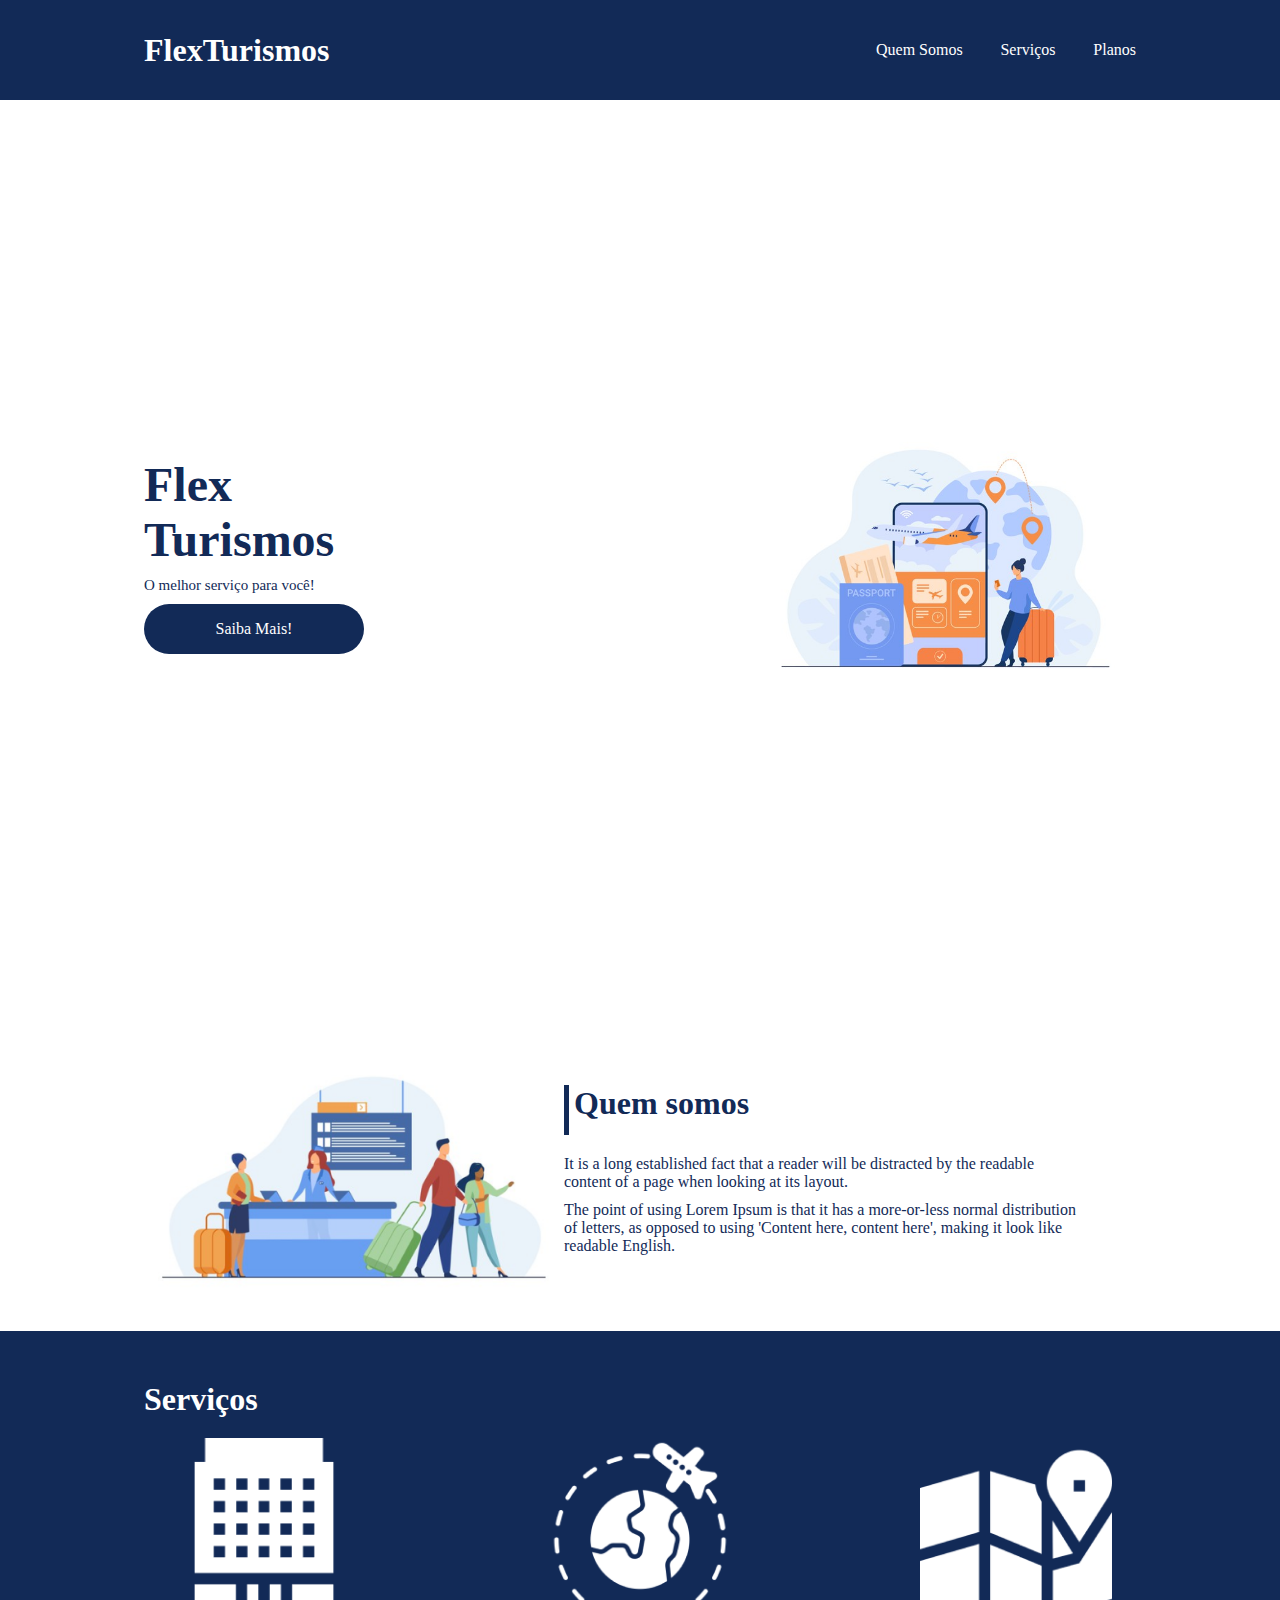
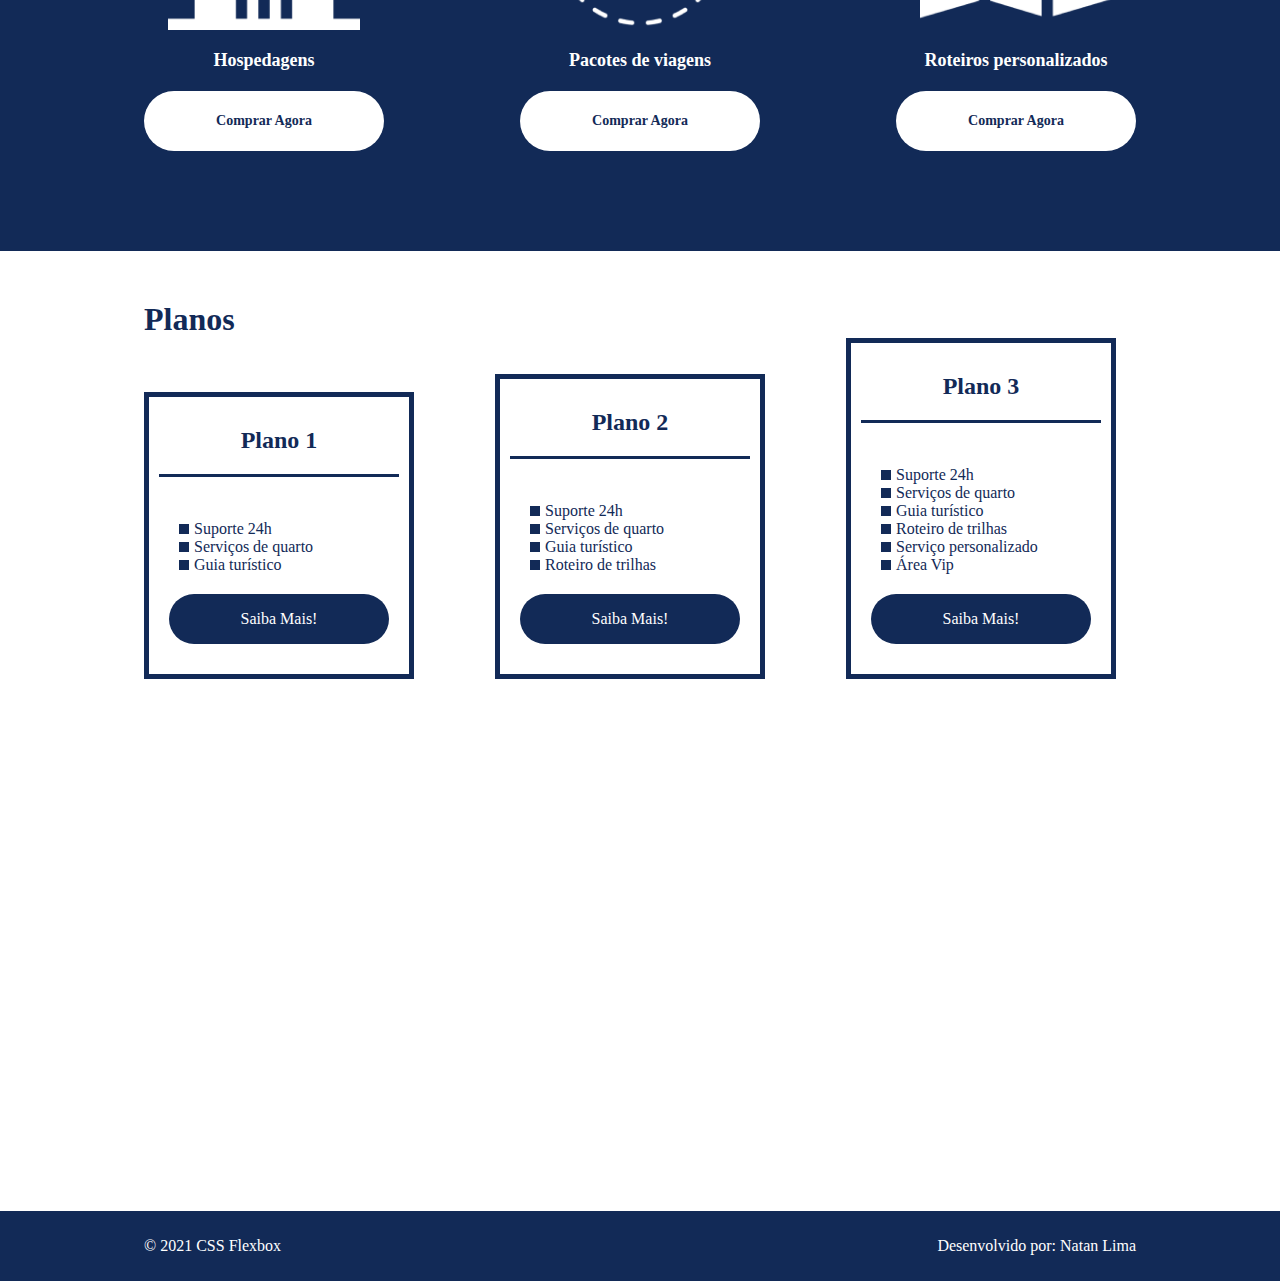
<file: flex-projeto/index.html>
<!DOCTYPE html>
<html lang="pt-br">
<head>
    <meta charset="UTF-8">
    <meta name="viewport" content="width=device-width, initial-scale=1.0">
    <title>Flex Turismos</title>
    <link rel="stylesheet" href="./style.css">
</head>
<body>
    <header>
        <div class="flex-container menu">
        <Div><h1>FlexTurismos</h1></Div>
        <ul class="list-items">
            <li><a href="#quem-somos">Quem Somos</a></li>
            <li><a href="#servicos">Serviços</a></li>
            <li><a href="#planos">Planos</a></li>
        </ul>
        </div>
    </header>

    <div class="flex-container presentation">
        <div class="text-presentation">
            <h1>Flex <br>Turismos</h1>
            <p>O melhor serviço para você!</p>
            <a href="">Saiba Mais!</a>
        </div>

        <div>
            <div><img src="./images/0-main.png" alt="banner de apresentação"></div>
        </div>
    </div>

    <div class="flex-container" id="quem-somos">
        <div>
            <h2>Quem somos</h2>
            <p>It is a long established fact that a reader will be distracted by the readable content of a page when looking at its layout. </p>
            <p>The point of using Lorem Ipsum is that it has a more-or-less normal distribution of letters, as opposed to using 'Content here, content here', making it look like readable English.</p>
        </div>

        <div>
            <img src="./images/1-quem-somos.png" alt="balcão de atendimento">
        </div>
    </div>

    <div class="container-externo">
    <div class="flex-container" id="servicos">
        <div>
            <h2>Serviços</h2>
        </div>

        <div class="list-servicos">
            <div class="item-servicos">
                <div><img src="./images/icon-2.png" alt="hospedagens"></div>
                <p>Hospedagens</p>
                <a href="#">Comprar Agora</a>
            </div>

            <div class="item-servicos">
               <div><img src="./images/icon-1.png" alt="pacote de viagens"></div>
               <p>Pacotes de viagens</p>
               <a href="#">Comprar Agora</a>
            </div>

            <div class="item-servicos">
                <div><img src="./images/icon-3.png" alt="roteiros personalizados"></div>
                <p>Roteiros personalizados</p>
                <a href="#">Comprar Agora</a>
            </div>

        </div>
    </div>
    </div>

    <div class="flex-container" id="planos">
        <div><h2>Planos</h2></div>

        <div class="list-planos">
        <div class="item-planos">
            <h3>Plano 1</h3>
            <br>
            <ul>
                <li>Suporte 24h</li>
                <li>Serviços de quarto</li>
                <li>Guia turístico</li>
            </ul>
            <a href="#" class="btn">Saiba Mais!</a>
        </div>

        <div class="item-planos">
            <h3>Plano 2</h3>
            <br>
            <ul>
                <li>Suporte 24h</li>
                <li>Serviços de quarto</li>
                <li>Guia turístico</li>
                <li>Roteiro de trilhas</li>
            
            </ul>
            <a href="#" class="btn">Saiba Mais!</a>
        </div>

        <div class="item-planos">
            <h3>Plano 3</h3>
            <br>
            <ul>
                <li>Suporte 24h</li>
                <li>Serviços de quarto</li>
                <li>Guia turístico</li>
                <li>Roteiro de trilhas</li>
                <li>Serviço personalizado</li>
                <li>Área Vip</li>
            </ul>
            <a href="#" class="btn">Saiba Mais!</a>
        </div>
        </div>
    </div>

    <footer>
        <div class="flex-container footer">
            <p>&copy; 2021 CSS Flexbox</p>
            <p>Desenvolvido por: Natan Lima</p>

        </div>
        
    </footer>
</body>
</html>
</file>
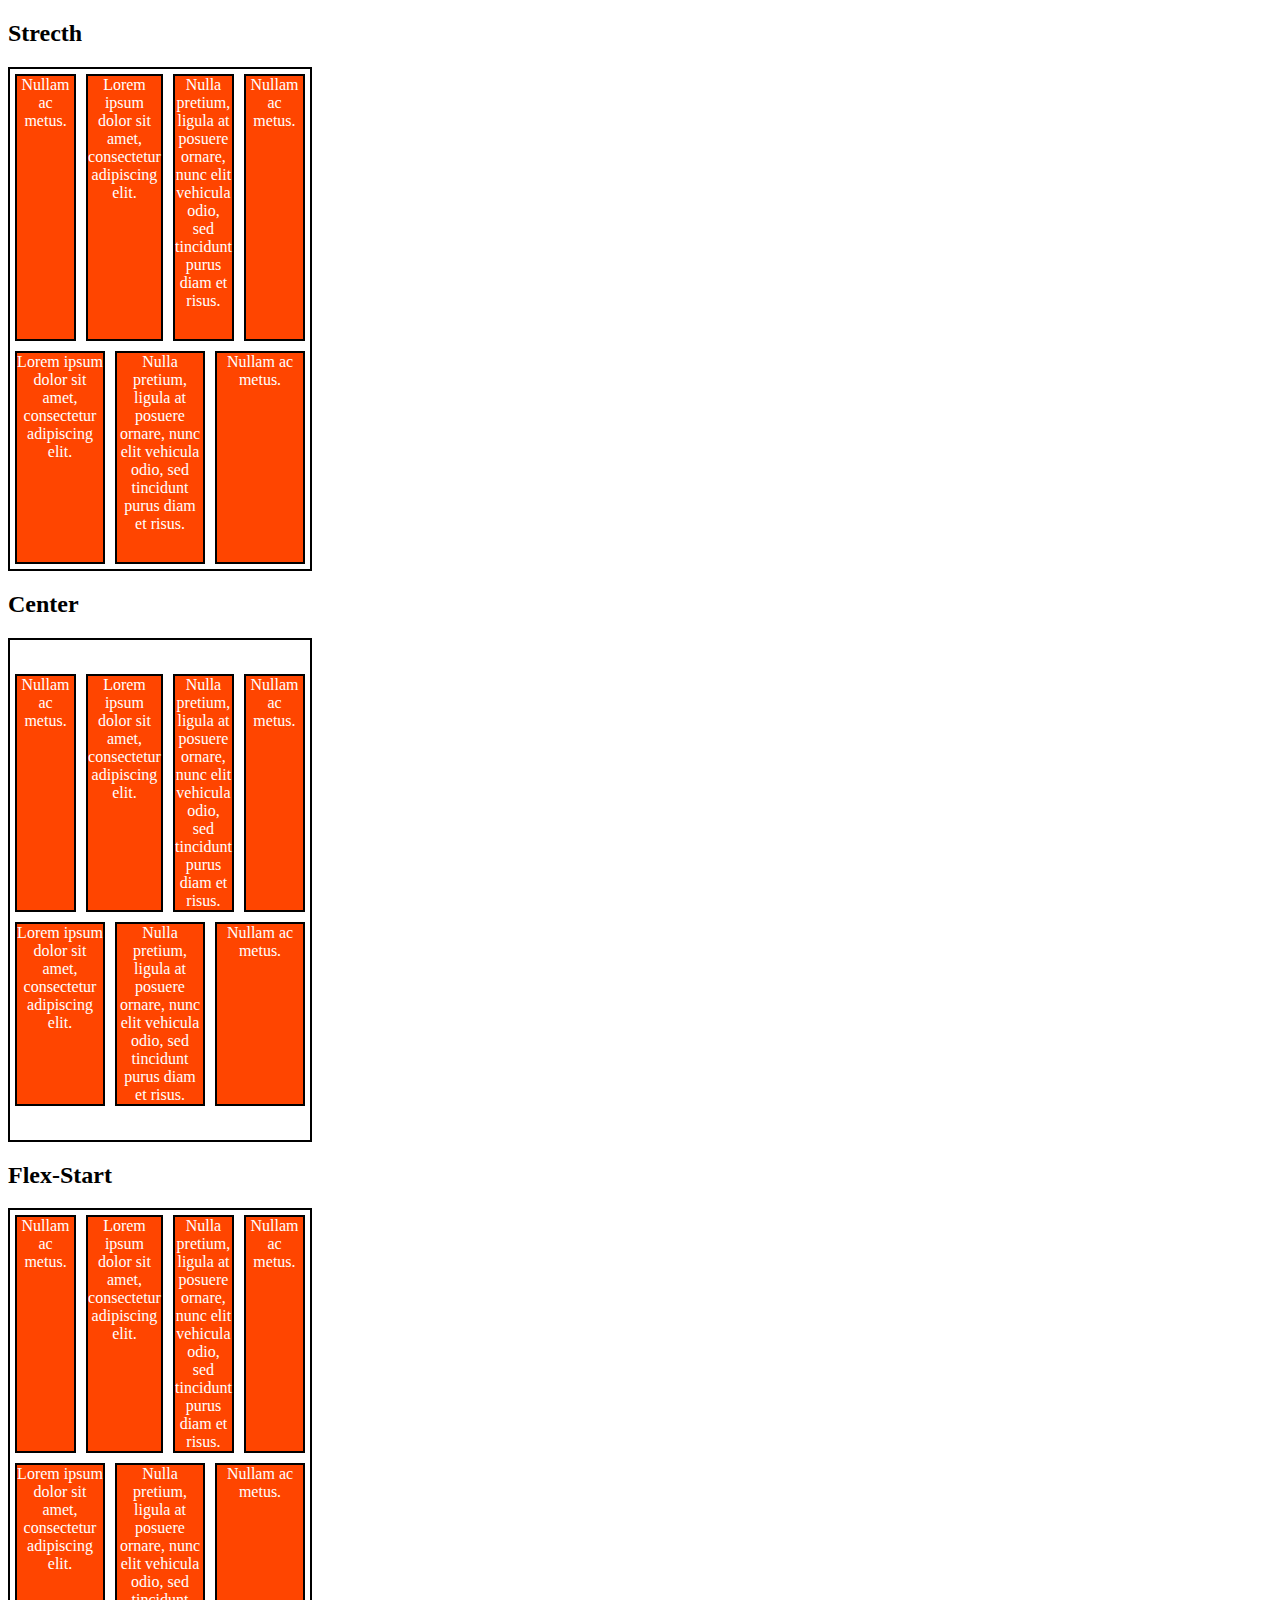
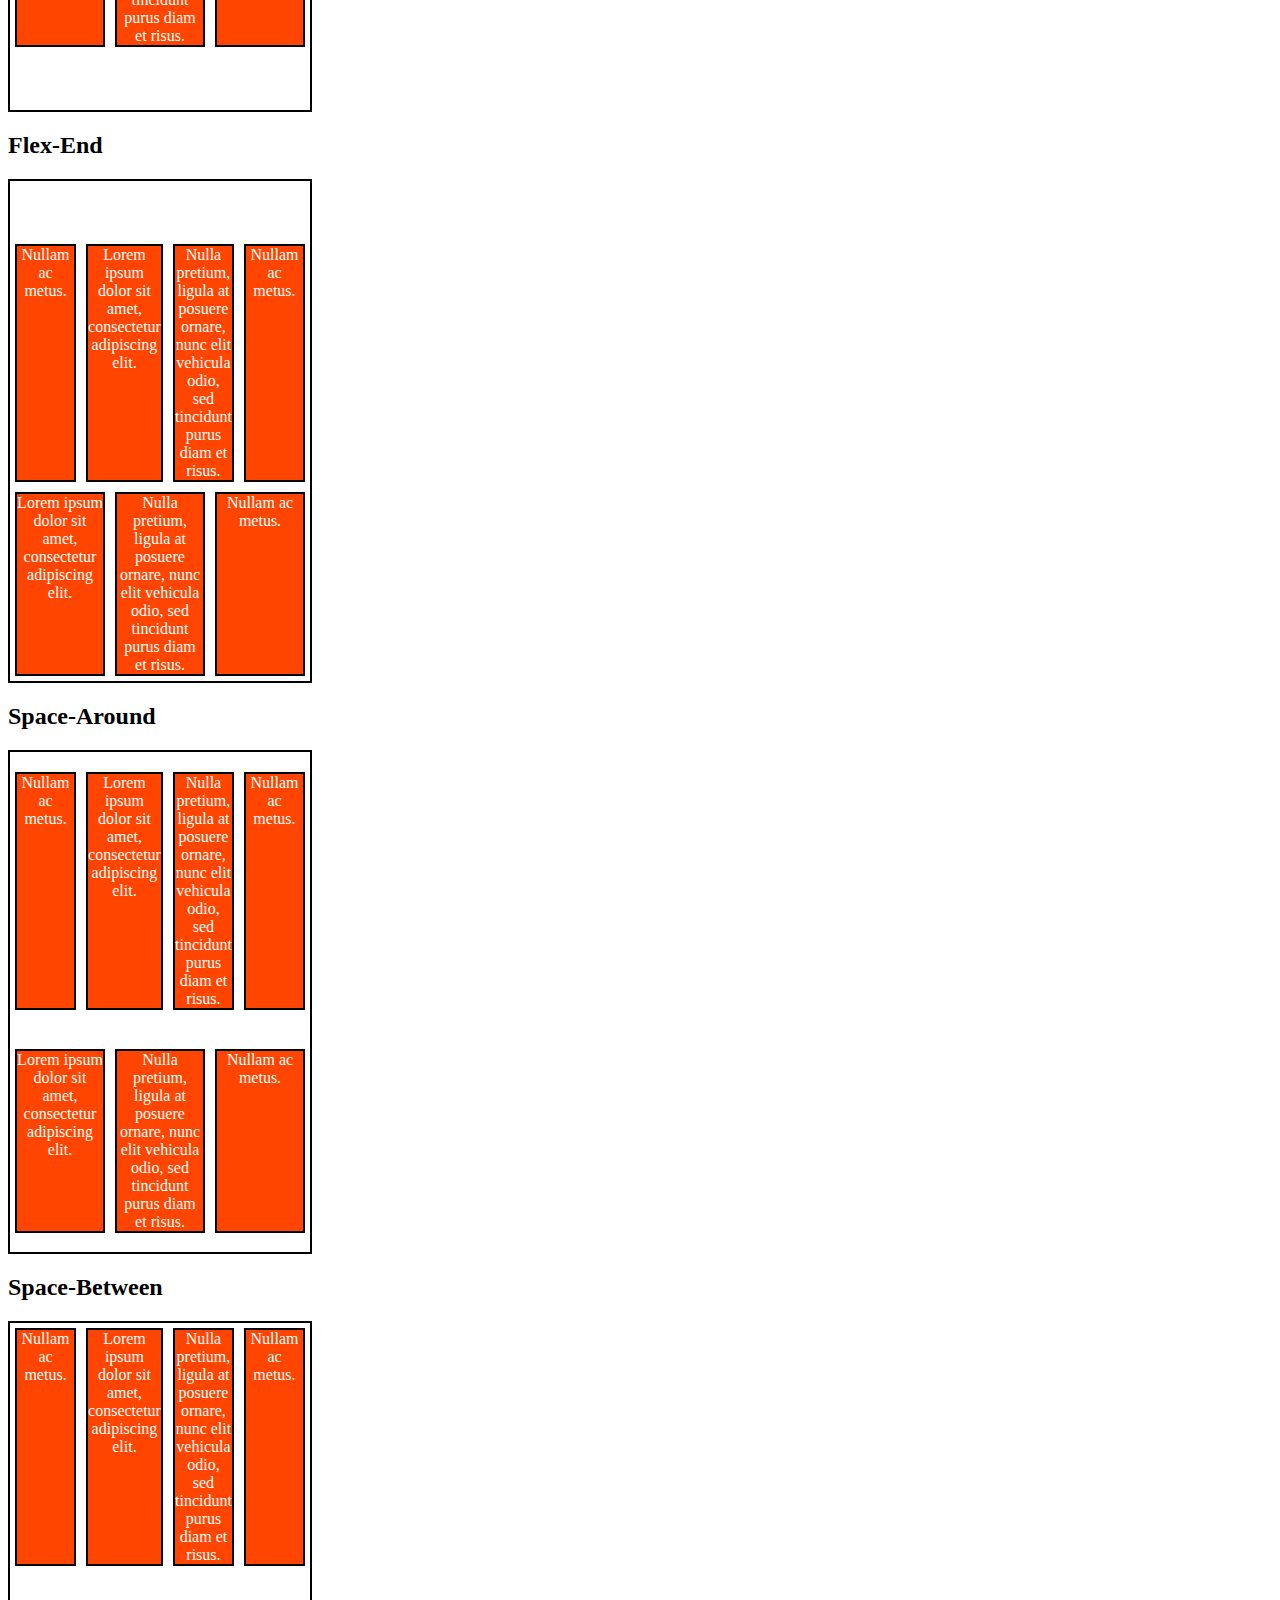
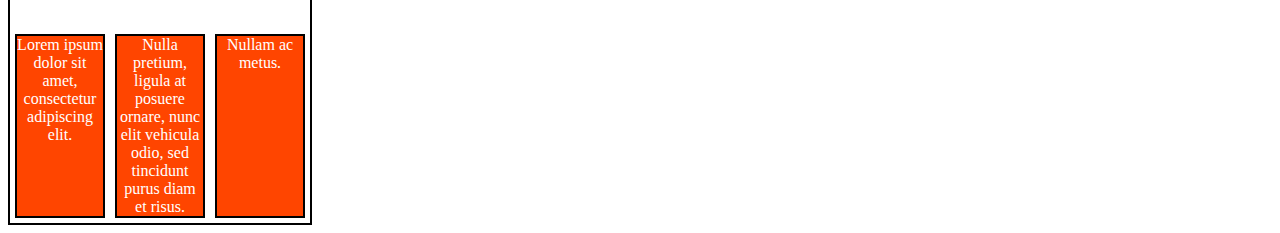
<file: align-content.html>
<!DOCTYPE html>
<html lang="pt-br">
<head>
    <meta charset="UTF-8">
    <meta http-equiv="X-UA-Compatible" content="IE=edge">
    <meta name="viewport" content="width=device-width, initial-scale=1.0">
    <title>Align Content</title>

    <style>

        .container{
            height: 500px;
            max-width: 300px;
           /* margin: 0 auto; usar para alinhar ao centro */
            display: flex;
            flex-wrap: wrap;
            border: 2px solid black;
        }

        .item{
            background-color: orangered;
            padding: 0 5 px;
            margin: 5px;
            flex: 1;
            text-align: center;
            color: white;
            border: 2px solid black;

        }

        .center{
            align-content: center;
        }

        .flex-start{
            align-content: flex-start;
        }

        .flex-end{
            align-content:flex-end
        }

        .space-around{
            align-content: space-around;
        }

        .between{
            align-content: space-between;
        }
        

    </style>
</head>
<body>
    <h2>Strecth</h2>
    <!--padrao-->
    <div class="container">
        <div class="item">Nullam ac metus.</div>
        <div class="item">Lorem ipsum dolor sit amet, consectetur adipiscing elit.</div>
        <div class="item">Nulla pretium, ligula at posuere ornare, nunc elit vehicula odio, sed tincidunt purus diam et risus.</div>
        <div class="item">Nullam ac metus.</div>
        <div class="item">Lorem ipsum dolor sit amet, consectetur adipiscing elit.</div>
        <div class="item">Nulla pretium, ligula at posuere ornare, nunc elit vehicula odio, sed tincidunt purus diam et risus.</div>
        <div class="item">Nullam ac metus.</div>
    </div>

    <h2>Center</h2>
    <div class="container center">
        <div class="item">Nullam ac metus.</div>
        <div class="item">Lorem ipsum dolor sit amet, consectetur adipiscing elit.</div>
        <div class="item">Nulla pretium, ligula at posuere ornare, nunc elit vehicula odio, sed tincidunt purus diam et risus.</div>
        <div class="item">Nullam ac metus.</div>
        <div class="item">Lorem ipsum dolor sit amet, consectetur adipiscing elit.</div>
        <div class="item">Nulla pretium, ligula at posuere ornare, nunc elit vehicula odio, sed tincidunt purus diam et risus.</div>
        <div class="item">Nullam ac metus.</div>
    </div>

    <h2>Flex-Start</h2>
    <div class="container flex-start">
        <div class="item">Nullam ac metus.</div>
        <div class="item">Lorem ipsum dolor sit amet, consectetur adipiscing elit.</div>
        <div class="item">Nulla pretium, ligula at posuere ornare, nunc elit vehicula odio, sed tincidunt purus diam et risus.</div>
        <div class="item">Nullam ac metus.</div>
        <div class="item">Lorem ipsum dolor sit amet, consectetur adipiscing elit.</div>
        <div class="item">Nulla pretium, ligula at posuere ornare, nunc elit vehicula odio, sed tincidunt purus diam et risus.</div>
        <div class="item">Nullam ac metus.</div>
    </div>

    <h2>Flex-End</h2>
    <div class="container flex-end">
        <div class="item">Nullam ac metus.</div>
        <div class="item">Lorem ipsum dolor sit amet, consectetur adipiscing elit.</div>
        <div class="item">Nulla pretium, ligula at posuere ornare, nunc elit vehicula odio, sed tincidunt purus diam et risus.</div>
        <div class="item">Nullam ac metus.</div>
        <div class="item">Lorem ipsum dolor sit amet, consectetur adipiscing elit.</div>
        <div class="item">Nulla pretium, ligula at posuere ornare, nunc elit vehicula odio, sed tincidunt purus diam et risus.</div>
        <div class="item">Nullam ac metus.</div>
    </div>

    <h2>Space-Around</h2>
    <div class="container space-around">
        <div class="item">Nullam ac metus.</div>
        <div class="item">Lorem ipsum dolor sit amet, consectetur adipiscing elit.</div>
        <div class="item">Nulla pretium, ligula at posuere ornare, nunc elit vehicula odio, sed tincidunt purus diam et risus.</div>
        <div class="item">Nullam ac metus.</div>
        <div class="item">Lorem ipsum dolor sit amet, consectetur adipiscing elit.</div>
        <div class="item">Nulla pretium, ligula at posuere ornare, nunc elit vehicula odio, sed tincidunt purus diam et risus.</div>
        <div class="item">Nullam ac metus.</div>
    </div>

    <h2>Space-Between</h2>
    <div class="container between">
        <div class="item">Nullam ac metus.</div>
        <div class="item">Lorem ipsum dolor sit amet, consectetur adipiscing elit.</div>
        <div class="item">Nulla pretium, ligula at posuere ornare, nunc elit vehicula odio, sed tincidunt purus diam et risus.</div>
        <div class="item">Nullam ac metus.</div>
        <div class="item">Lorem ipsum dolor sit amet, consectetur adipiscing elit.</div>
        <div class="item">Nulla pretium, ligula at posuere ornare, nunc elit vehicula odio, sed tincidunt purus diam et risus.</div>
        <div class="item">Nullam ac metus.</div>
    </div>

</body>
</html>
</file>
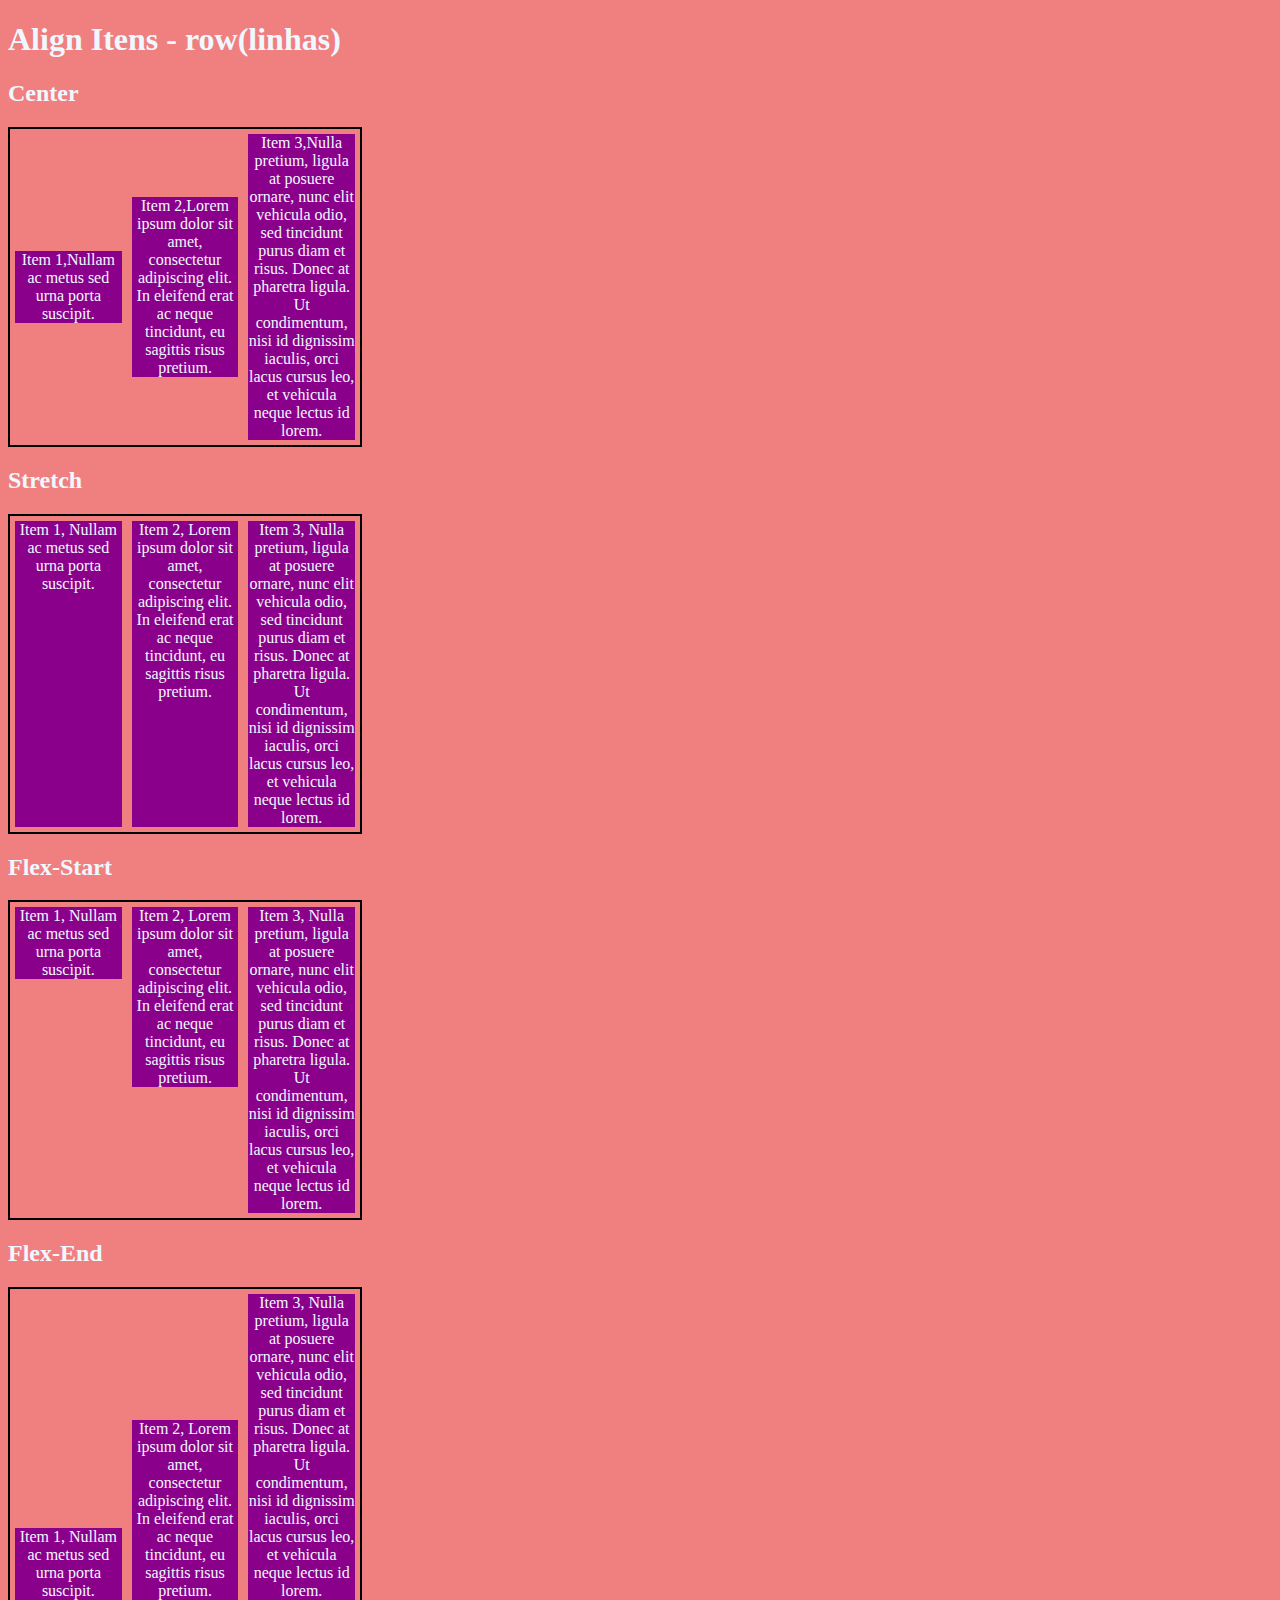
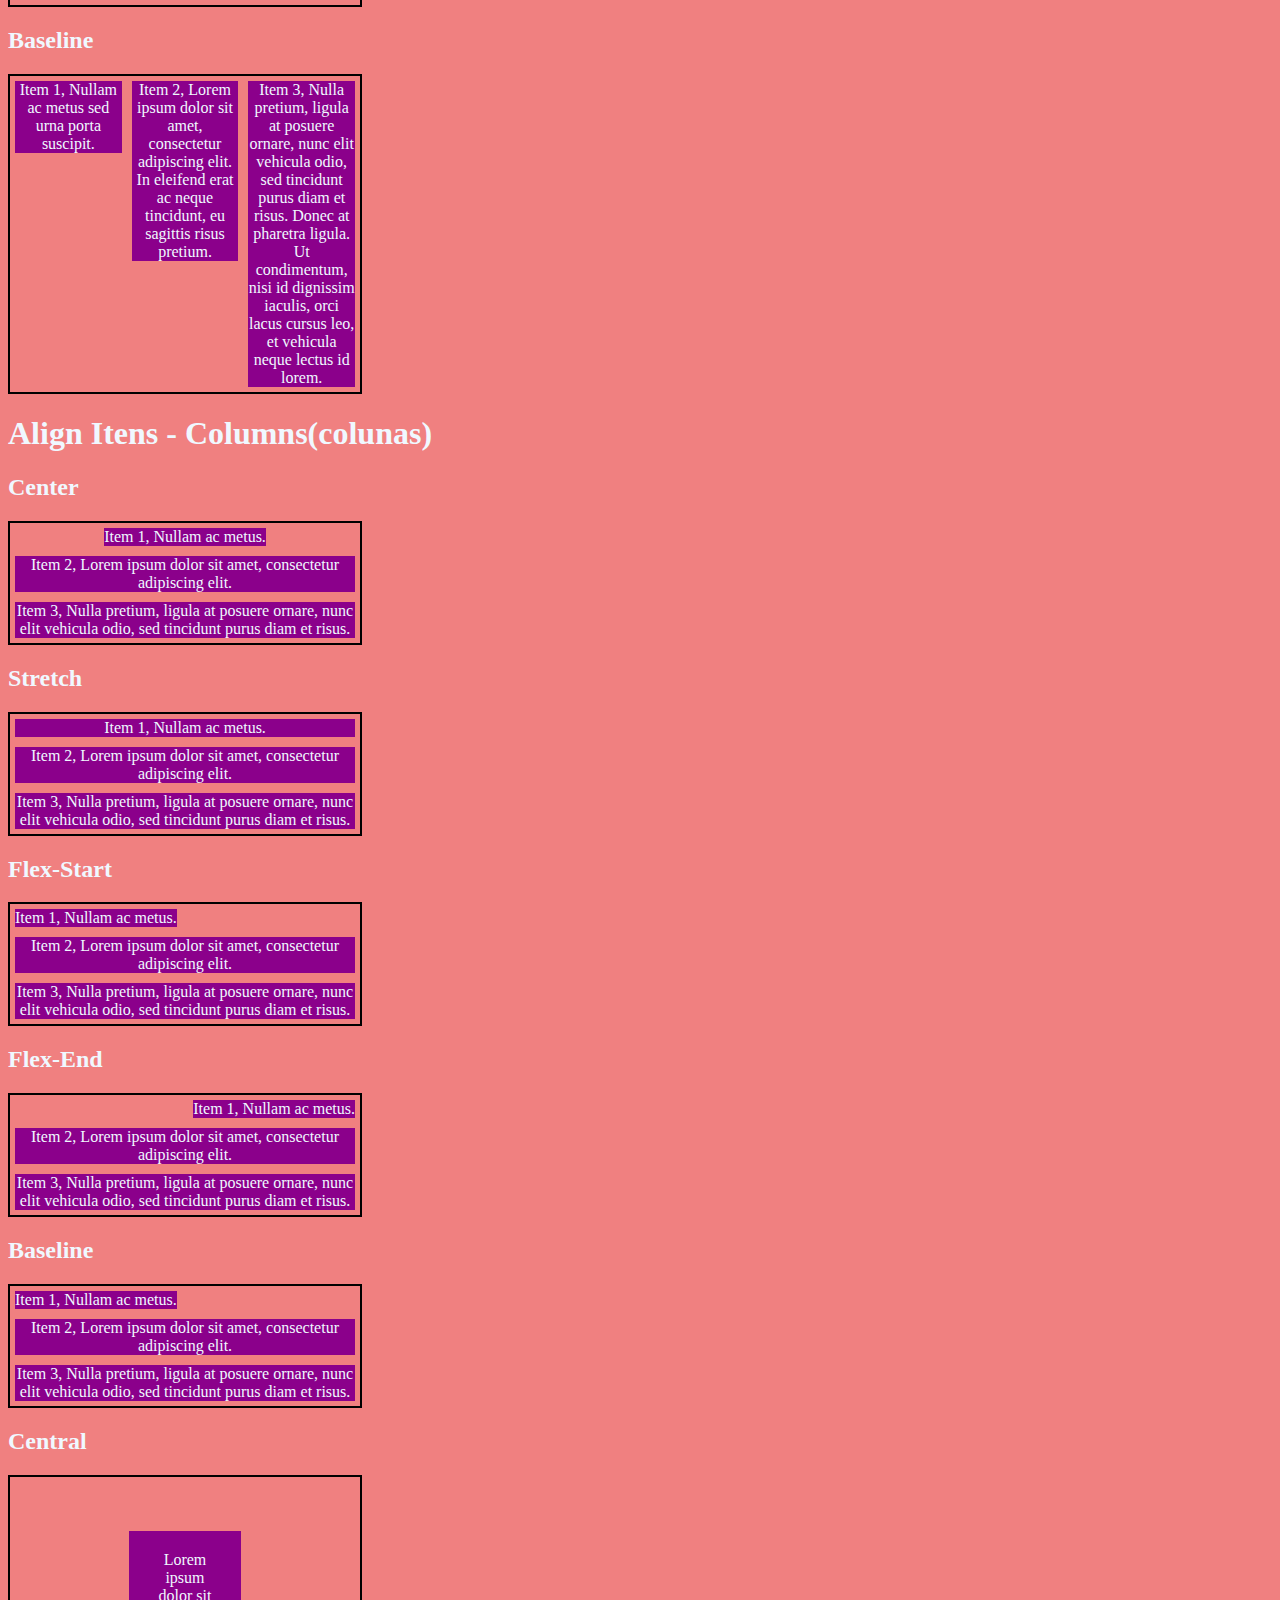
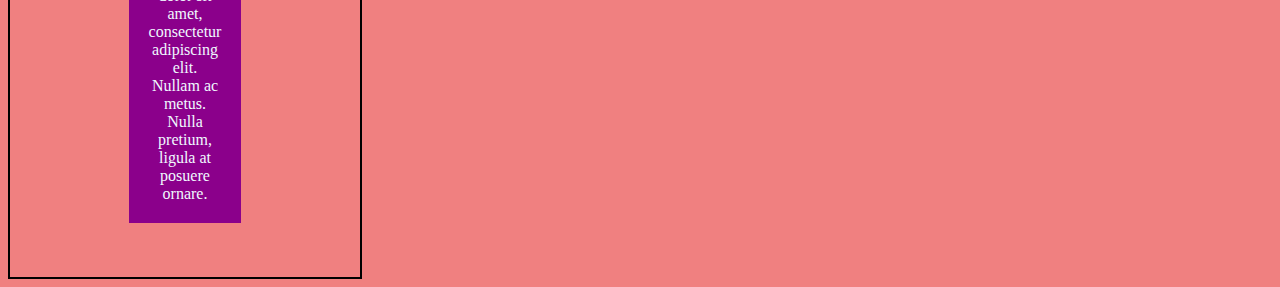
<file: align-items.html>
<!DOCTYPE html>
<html lang="pt-br">
<head>
    <meta charset="UTF-8">
    <meta http-equiv="X-UA-Compatible" content="IE=edge">
    <meta name="viewport" content="width=device-width, initial-scale=1.0">
    <title>Align Itens</title>

    <style>

        .body{
            background-color: lightcoral;
            color: aliceblue;
        }

        .container{
            max-width: 350px;
            border: 2px solid black;
            display: flex;
        }

        .item{
            background-color: darkmagenta;
            margin: 5px;   
            color: aliceblue; 
            text-align: center;
            flex: 1;
        }
        
        .center{
            align-items: center;
        }

        .stretch{
            align-items: stretch;
        }

        .flex-start{
            align-items: flex-start;
        }

        .flex-end{
            align-items: flex-end;
        }

        .baseline{
            align-items: baseline;
        }

        .columns{
            flex-direction: column;
        }

        .central{
            height: 400px;
            justify-content: center;
            }
        
        .central .item{
            flex: 0;
            padding: 20px;
        }

    </style>
</head>
<body class="body">

    <h1>Align Itens - row(linhas)</h1>

    <H2>Center</H2>

    <section class="container center">
        <div class="item">Item 1,Nullam ac metus sed urna porta suscipit.  </div>
        <div class="item">Item 2,Lorem ipsum dolor sit amet, consectetur adipiscing elit. In eleifend erat ac neque tincidunt, eu sagittis risus pretium.</div>
        <div class="item">Item 3,Nulla pretium, ligula at posuere ornare, nunc elit vehicula odio, sed tincidunt purus diam et risus. Donec at pharetra ligula. Ut condimentum, nisi id dignissim iaculis, orci lacus cursus leo, et vehicula neque lectus id lorem.</div>
    </section>

    <H2>Stretch</H2>

    <section class="container stretch">
        <div class="item">Item 1, Nullam ac metus sed urna porta suscipit.  </div>
        <div class="item">Item 2, Lorem ipsum dolor sit amet, consectetur adipiscing elit. In eleifend erat ac neque tincidunt, eu sagittis risus pretium.</div>
        <div class="item">Item 3, Nulla pretium, ligula at posuere ornare, nunc elit vehicula odio, sed tincidunt purus diam et risus. Donec at pharetra ligula. Ut condimentum, nisi id dignissim iaculis, orci lacus cursus leo, et vehicula neque lectus id lorem.</div>
    </section>

    <H2>Flex-Start</H2>

    <section class="container flex-start">
        <div class="item">Item 1, Nullam ac metus sed urna porta suscipit.  </div>
        <div class="item">Item 2, Lorem ipsum dolor sit amet, consectetur adipiscing elit. In eleifend erat ac neque tincidunt, eu sagittis risus pretium.</div>
        <div class="item">Item 3, Nulla pretium, ligula at posuere ornare, nunc elit vehicula odio, sed tincidunt purus diam et risus. Donec at pharetra ligula. Ut condimentum, nisi id dignissim iaculis, orci lacus cursus leo, et vehicula neque lectus id lorem.</div>
    </section>

    <H2>Flex-End</H2>

    <section class="container flex-end">
        <div class="item">Item 1, Nullam ac metus sed urna porta suscipit.  </div>
        <div class="item">Item 2, Lorem ipsum dolor sit amet, consectetur adipiscing elit. In eleifend erat ac neque tincidunt, eu sagittis risus pretium.</div>
        <div class="item">Item 3, Nulla pretium, ligula at posuere ornare, nunc elit vehicula odio, sed tincidunt purus diam et risus. Donec at pharetra ligula. Ut condimentum, nisi id dignissim iaculis, orci lacus cursus leo, et vehicula neque lectus id lorem.</div>
    </section>

    <H2>Baseline</H2>

    <section class="container baseline">
        <div class="item">Item 1, Nullam ac metus sed urna porta suscipit.  </div>
        <div class="item">Item 2, Lorem ipsum dolor sit amet, consectetur adipiscing elit. In eleifend erat ac neque tincidunt, eu sagittis risus pretium.</div>
        <div class="item">Item 3, Nulla pretium, ligula at posuere ornare, nunc elit vehicula odio, sed tincidunt purus diam et risus. Donec at pharetra ligula. Ut condimentum, nisi id dignissim iaculis, orci lacus cursus leo, et vehicula neque lectus id lorem.</div>
    </section>

    <h1>Align Itens - Columns(colunas)</h1>

    <H2>Center</H2>
    <section class="container center columns">
        <div class="item">Item 1, Nullam ac metus.</div>
        <div class="item">Item 2, Lorem ipsum dolor sit amet, consectetur adipiscing elit.</div>
        <div class="item">Item 3, Nulla pretium, ligula at posuere ornare, nunc elit vehicula odio, sed tincidunt purus diam et risus.</div>
    </section>

    <H2>Stretch</H2>
    <section class="container stretch columns">
        <div class="item">Item 1, Nullam ac metus.</div>
        <div class="item">Item 2, Lorem ipsum dolor sit amet, consectetur adipiscing elit.</div>
        <div class="item">Item 3, Nulla pretium, ligula at posuere ornare, nunc elit vehicula odio, sed tincidunt purus diam et risus.</div>
    </section>

    <H2>Flex-Start</H2>
    <section class="container flex-start columns">
        <div class="item">Item 1, Nullam ac metus.</div>
        <div class="item">Item 2, Lorem ipsum dolor sit amet, consectetur adipiscing elit.</div>
        <div class="item">Item 3, Nulla pretium, ligula at posuere ornare, nunc elit vehicula odio, sed tincidunt purus diam et risus.</div>
    </section>

    <H2>Flex-End</H2>
    <section class="container flex-end columns">
        <div class="item">Item 1, Nullam ac metus.</div>
        <div class="item">Item 2, Lorem ipsum dolor sit amet, consectetur adipiscing elit.</div>
        <div class="item">Item 3, Nulla pretium, ligula at posuere ornare, nunc elit vehicula odio, sed tincidunt purus diam et risus.</div>
    </section>

    <H2>Baseline</H2>
    <section class="container baseline columns">
        <div class="item">Item 1, Nullam ac metus.</div>
        <div class="item">Item 2, Lorem ipsum dolor sit amet, consectetur adipiscing elit.</div>
        <div class="item">Item 3, Nulla pretium, ligula at posuere ornare, nunc elit vehicula odio, sed tincidunt purus diam et risus.</div>
    </section>

    <H2>Central</H2>
    <section class="container center central">
        <div class="item">Lorem ipsum dolor sit amet, consectetur adipiscing elit. Nullam ac metus. Nulla pretium, ligula at posuere ornare.</div>
    </section>



</body>
</html>
</file>
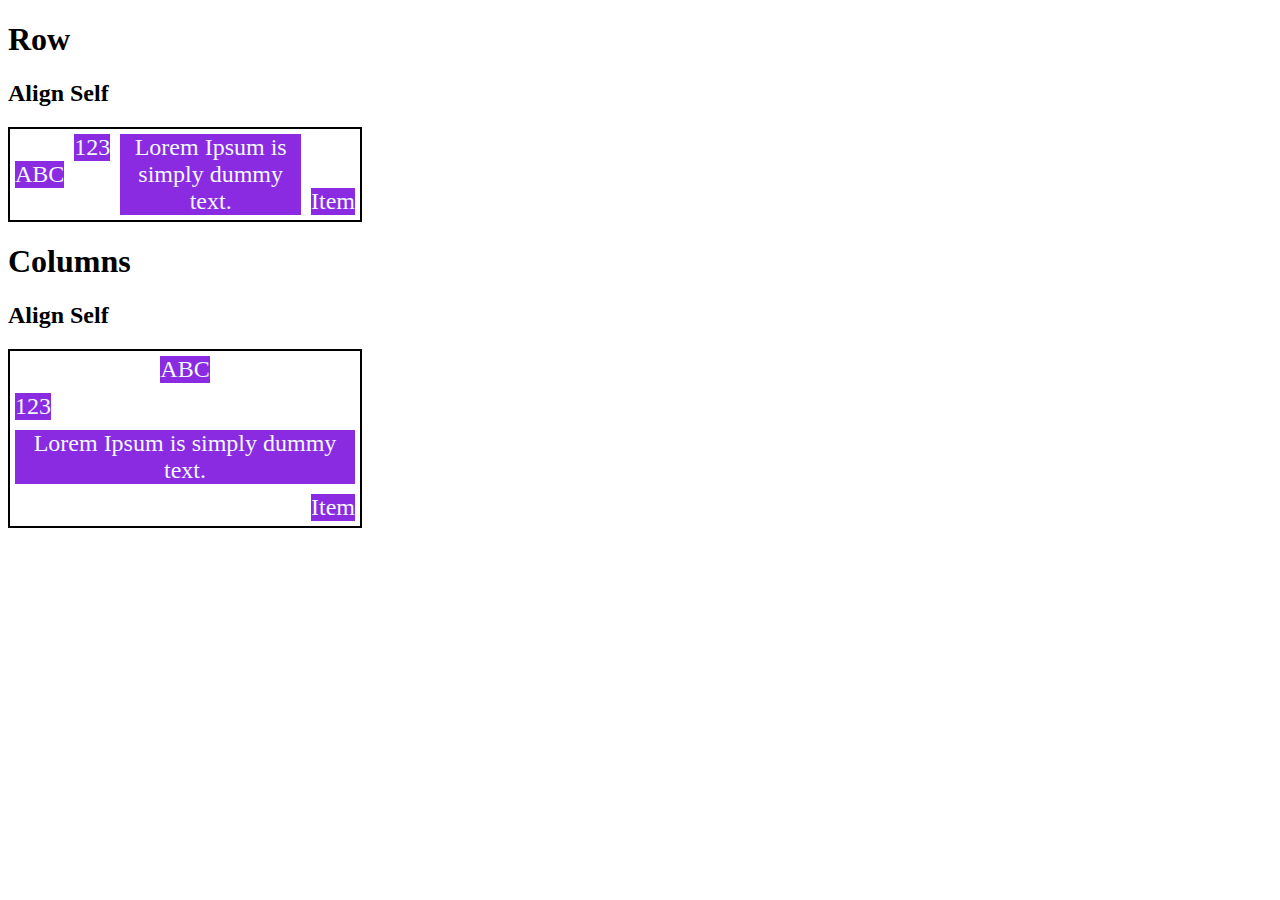
<file: align-self.html>
<!DOCTYPE html>
<html lang="pt-br">
<head>
    <meta charset="UTF-8">
    <meta http-equiv="X-UA-Compatible" content="IE=edge">
    <meta name="viewport" content="width=device-width, initial-scale=1.0">
    <title>Align Self</title>

    <style>
        .container{
            max-width: 350px;
            border: 2px solid black;
            display: flex;

        }

        .item{
            background-color: blueviolet;
            color: aliceblue;
            margin: 5px;
            font-size: 24px;
            text-align: center;

        }

        .center{
            align-self: center;
        }

        .start{
            align-self: flex-start;
        }

        .end{
            align-self: flex-end;
        }

        .baseline{
            align-self: baseline;
        }

        .stretch{
            align-self: stretch;
        }

        .direction{
            flex-direction: column;
        }
    </style>
</head>
<body>
    <h1>Row</h1>
    <h2>Align Self</h2>
   <section class="container">
    <div class="item center">ABC</div>
    <div class="item start">123</div>
    <div class="item strech">Lorem Ipsum is simply dummy text.</div>
    <div class="item end">Item</div>
   </section>
   <!--Alinhar os itens-->

   <H1>Columns</H1>

   <h2>Align Self</h2>
   <section class="container direction">
    <div class="item center">ABC</div>
    <div class="item start">123</div>
    <div class="item strech">Lorem Ipsum is simply dummy text.</div>
    <div class="item end">Item</div>
   </section>
   <!--Alinhar os itens na coluna-->
    
</body>
</html>
</file>
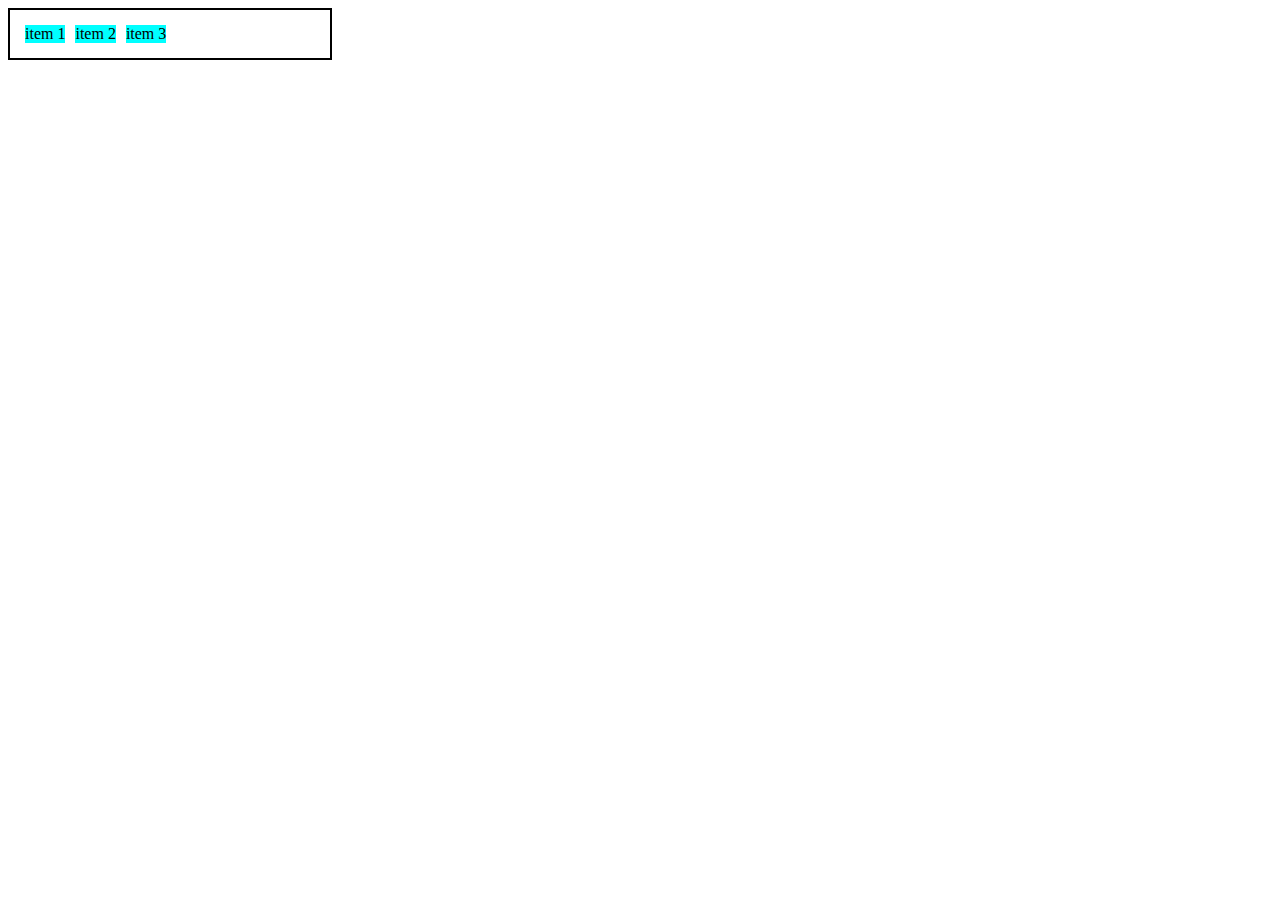
<file: Display-Flex.html>
<!DOCTYPE html>
<html lang="pt-br">
<head>
    <meta charset="UTF-8">
    <meta http-equiv="X-UA-Compatible" content="IE=edge">
    <meta name="viewport" content="width=device-width, initial-scale=1.0">
    <title>Display Flex</title>
    <style>
        .flex{
            max-width: 300px;
            padding: 10px;
            border: 2px solid black;
            display: flex;
        }
        .item{
            background-color: aqua;
            margin: 5px;
        }
    </style>
</head>
<body>
    <!-- comeco do estudo do flexbox -->
    <div class="flex">
        <div class="item">item 1</div>
        <div class="item">item 2</div>
        <div class="item">item 3</div>
    </div>
    
</body>
</html>
</file>
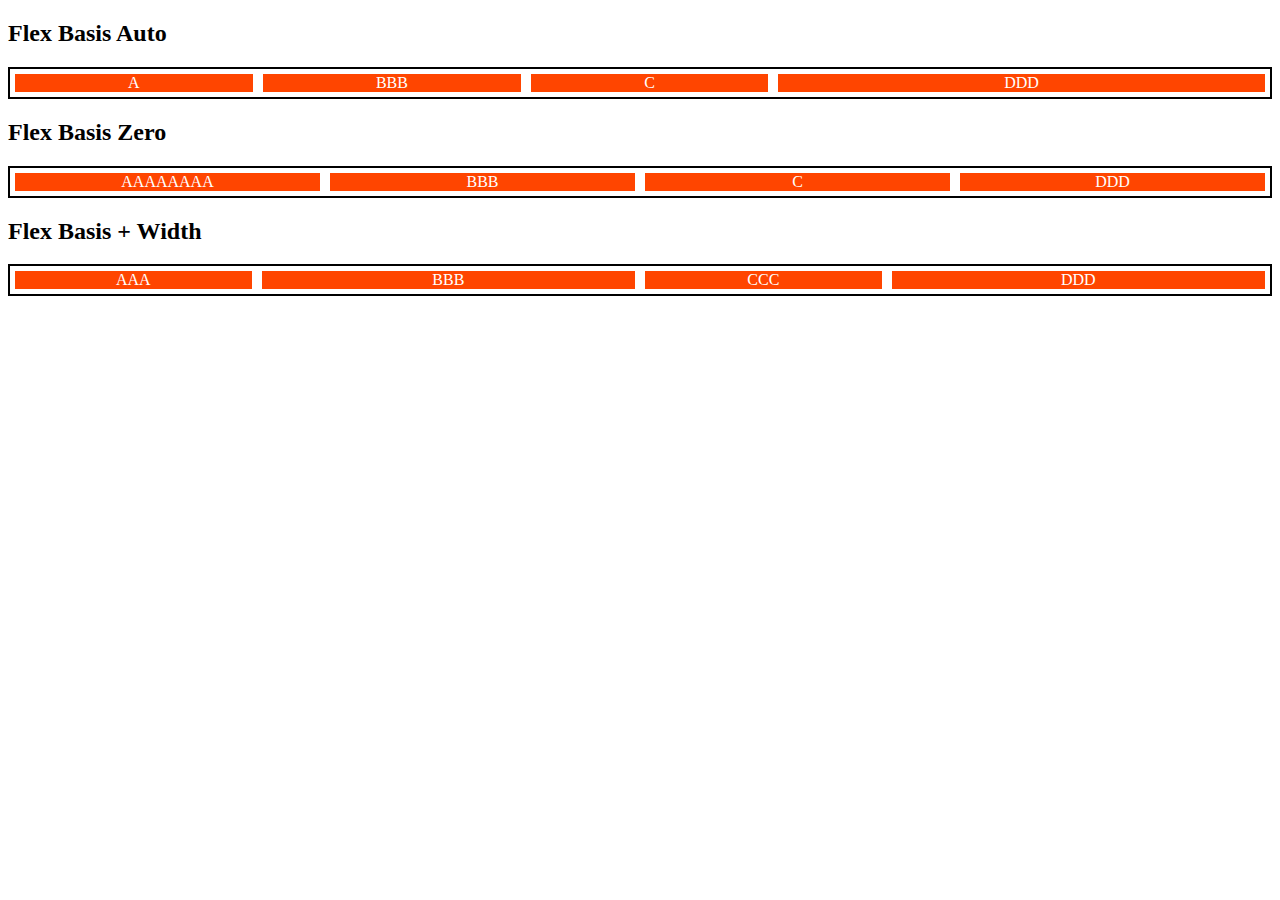
<file: flex-basis.html>
<!DOCTYPE html>
<html lang="pt-br">
<head>
    <meta charset="UTF-8">
    <meta http-equiv="X-UA-Compatible" content="IE=edge">
    <meta name="viewport" content="width=device-width, initial-scale=1.0">
    <title>Flex Basis</title>

    <style>
        .container{
            max-width: 5000px;
            border: 2px solid black;
            display: flex;

        }

        .item{
            background-color: orangered;
            color: white;
            text-align: center;
            margin: 5px;
        }

        .flexbasis{
            flex-basis: auto;
        }

        .flexgrow1{
            flex-grow: 1;
        }
        .flexgrow2{
            flex-grow: 2;
        }

        .flexbasis0{
            flex-basis: 0%;
        }

        .flexbasis100{
            flex-basis: 100px;
        }
    </style>
</head>
<body>
    <h2>Flex Basis Auto</h2>
    <div class="container">
        <div class="item flexbasis flexgrow1">A</div>
        <div class="item flexbasis flexgrow1">BBB</div>
        <div class="item flexbasis flexgrow1">C</div>
        <div class="item flexbasis flexgrow2">DDD</div>
    </div>

    <h2>Flex Basis Zero</h2>
    <div class="container">
        <div class="item flexbasis0 flexgrow1">AAAAAAAA</div>
        <div class="item flexbasis0 flexgrow1">BBB</div>
        <div class="item flexbasis0 flexgrow1">C</div>
        <div class="item flexbasis0 flexgrow1">DDD</div>
    </div>

    <h2>Flex Basis + Width</h2>
    <div class="container">
        <div class="item flexbasis100 flexgrow1">AAA</div>
        <div class="item flexbasis100 flexgrow2">BBB</div>
        <div class="item flexbasis100 flexgrow1">CCC</div>
        <div class="item flexbasis100 flexgrow2">DDD</div>
    </div>

    
</body>
</html>
</file>
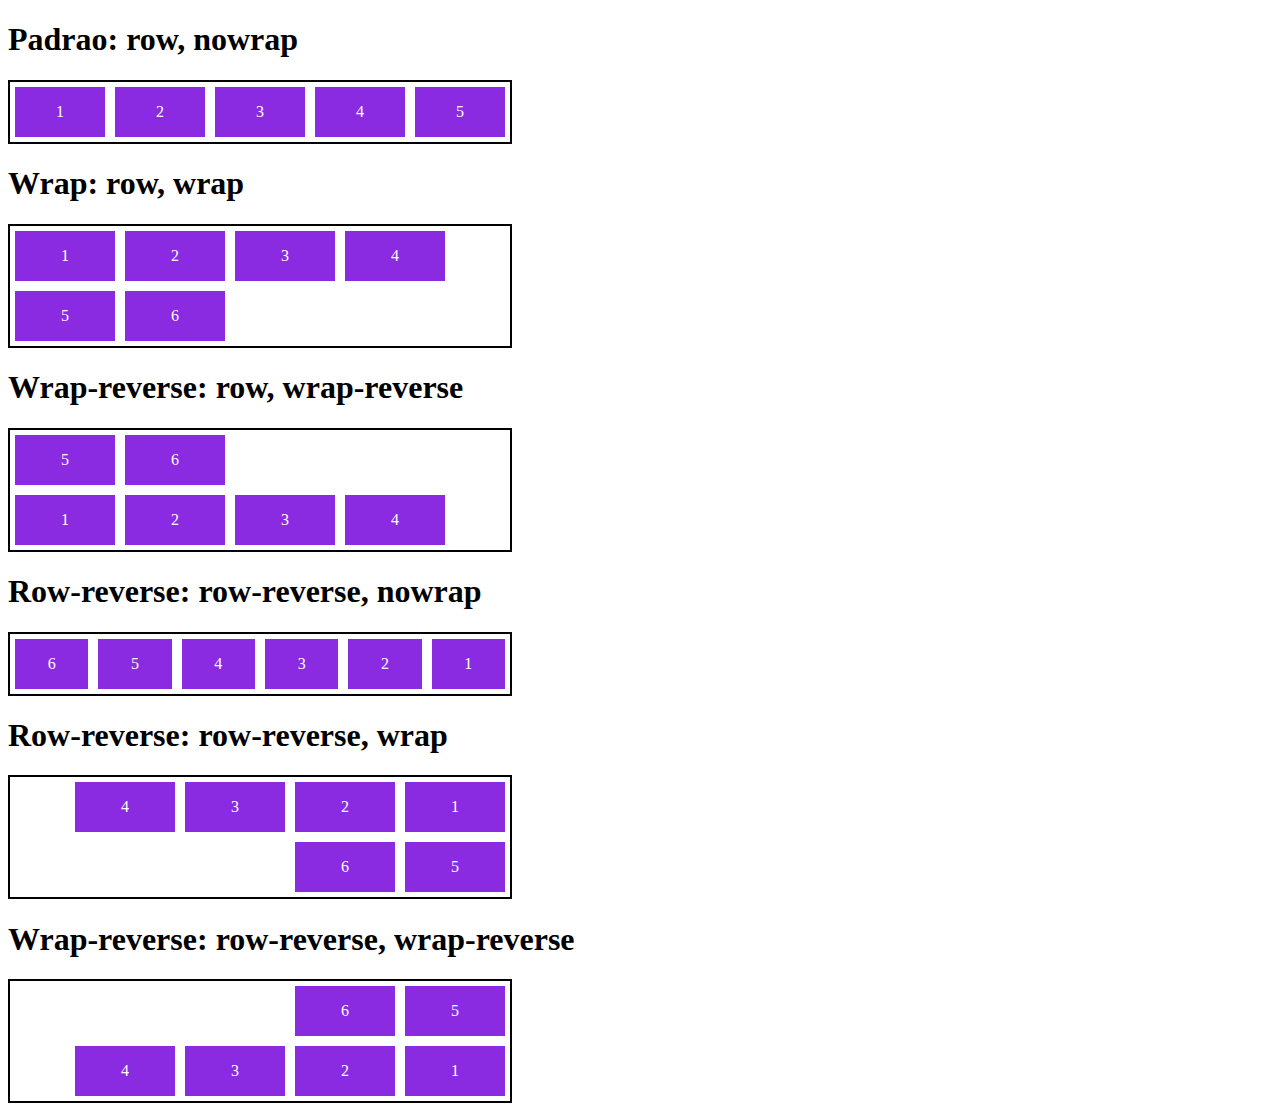
<file: flex-flow.html>
<!DOCTYPE html>
<html lang="pt-br">
<head>
    <meta charset="UTF-8">
    <meta http-equiv="X-UA-Compatible" content="IE=edge">
    <meta name="viewport" content="width=device-width, initial-scale=1.0">
    <title>Flex Flow</title>

    <style>
        
        .flex-container{
            display: flex;
            border: 2px solid black;
            max-width: 500px;
            margin-bottom: 10px;
        }

        .default{
            flex-flow: row nowrap;
        }
        
        .wrap{
            flex-flow: row wrap;
        }

        .wrap-reverse{
            flex-flow: row wrap-reverse;
        }

        .r-nowrap{
            flex-flow: row-reverse nowrap;
        }

        .r-wrap{
            flex-flow: row-reverse wrap;
        }

        .r2-wrap{
            flex-flow: row-reverse wrap-reverse;
        }

        .item{
            background-color: blueviolet;
            margin: 5px;    
            color: white;
            text-align: center;
            width: 100px;
            height: 50px;
            line-height: 50px;
        }

     
    </style>
</head>
<body>
    <h1>Padrao: row, nowrap</h1>
    <!--comportamento padrao sem alteracao-->

    <div class="flex-container default">
        <div class="item">1</div>
        <div class="item">2</div>
        <div class="item">3</div>
        <div class="item">4</div>
        <div class="item">5</div>
    </div>

    <h1>Wrap: row, wrap</h1>
    <!--comportamento com ajuste para baixo-->

    <div class="flex-container wrap">
        <div class="item">1</div>
        <div class="item">2</div>
        <div class="item">3</div>
        <div class="item">4</div>
        <div class="item">5</div>
        <div class="item">6</div>
    </div>

    <h1>Wrap-reverse: row, wrap-reverse</h1>
    <!--comportamento com ajuste para cima e inverso-->

    <div class="flex-container wrap-reverse">
        <div class="item">1</div>
        <div class="item">2</div>
        <div class="item">3</div>
        <div class="item">4</div>
        <div class="item">5</div>
        <div class="item">6</div>
    </div>

    <h1>Row-reverse: row-reverse, nowrap</h1>
    
    <div class="flex-container r-nowrap">
        <div class="item">1</div>
        <div class="item">2</div>
        <div class="item">3</div>
        <div class="item">4</div>
        <div class="item">5</div>
        <div class="item">6</div>
    </div>

    <h1>Row-reverse: row-reverse, wrap</h1>
    <!--comportamento com ajuste para cima e inverso-->

    <div class="flex-container r-wrap">
        <div class="item">1</div>
        <div class="item">2</div>
        <div class="item">3</div>
        <div class="item">4</div>
        <div class="item">5</div>
        <div class="item">6</div>
    </div>

    <h1>Wrap-reverse: row-reverse, wrap-reverse</h1>
    <!--comportamento com ajuste para cima e inverso-->

    <div class="flex-container r2-wrap">
        <div class="item">1</div>
        <div class="item">2</div>
        <div class="item">3</div>
        <div class="item">4</div>
        <div class="item">5</div>
        <div class="item">6</div>
    </div>

    
</body>
    
</html>
</file>
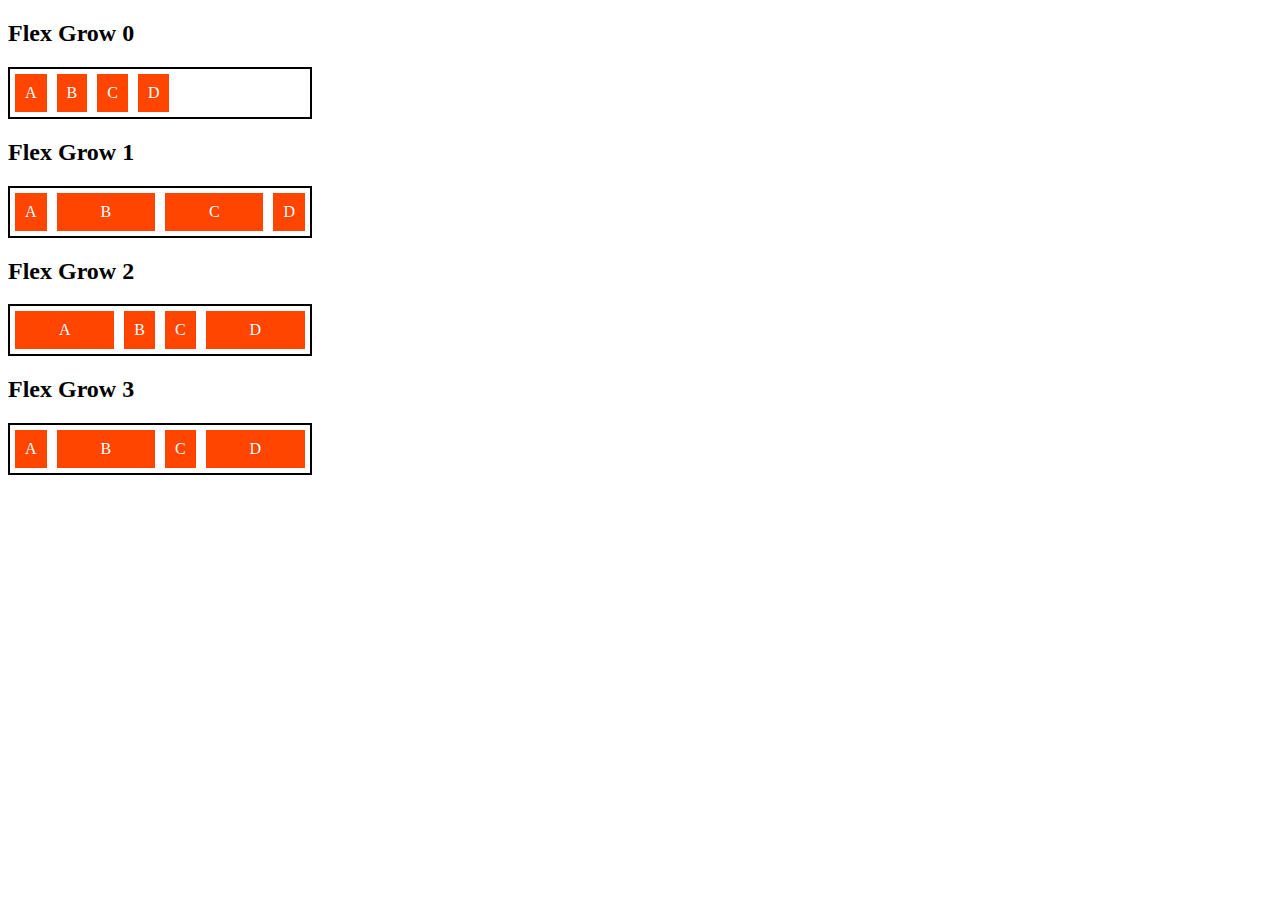
<file: flex-grow.html>
<!DOCTYPE html>
<html lang="pt-br">
<head>
    <meta charset="UTF-8">
    <meta http-equiv="X-UA-Compatible" content="IE=edge">
    <meta name="viewport" content="width=device-width, initial-scale=1.0">
    <title>Flex Grow</title>
    <style>

        .container{
            display: flex;
            border: 2px solid black;
            max-width: 300px;
            margin-bottom: 10px;
           
          }

          .item{
            background-color: orangered;
            margin: 5px;
            padding: 10px;
            text-align: center;
            color: white;
          }

          .flexgrow0{
            flex-grow: 0;
          }

          .flexgrow1{
            flex-grow: 1;
          }

          .flexgrow2{
            flex-grow: 2;
          }

          .flexgrow3{
            flex-grow: 3;
          }
    
    </style>
</head>
<body>
    <h2>Flex Grow 0</h2>
    <div class="container">
        <div class="item flexgrow0">A</div>
        <div class="item flexgrow0">B</div>
        <div class="item flexgrow0">C</div>
        <div class="item flexgrow0">D</div>
    </div>
    
    <h2>Flex Grow 1</h2>
    <div class="container">
        <div class="item flexgrow0">A</div>
        <div class="item flexgrow1">B</div>
        <div class="item flexgrow1">C</div>
        <div class="item flexgrow0">D</div>
    </div>

    <h2>Flex Grow 2</h2>
    <div class="container">
        <div class="item flexgrow2">A</div>
        <div class="item flexgrow0">B</div>
        <div class="item flexgrow0">C</div>
        <div class="item flexgrow2">D</div>
    </div>

    <h2>Flex Grow 3</h2>
    <div class="container">
        <div class="item flexgrow0">A</div>
        <div class="item flexgrow3">B</div>
        <div class="item flexgrow0">C</div>
        <div class="item flexgrow3">D</div>
    </div>
    
</body>
</html>
</file>
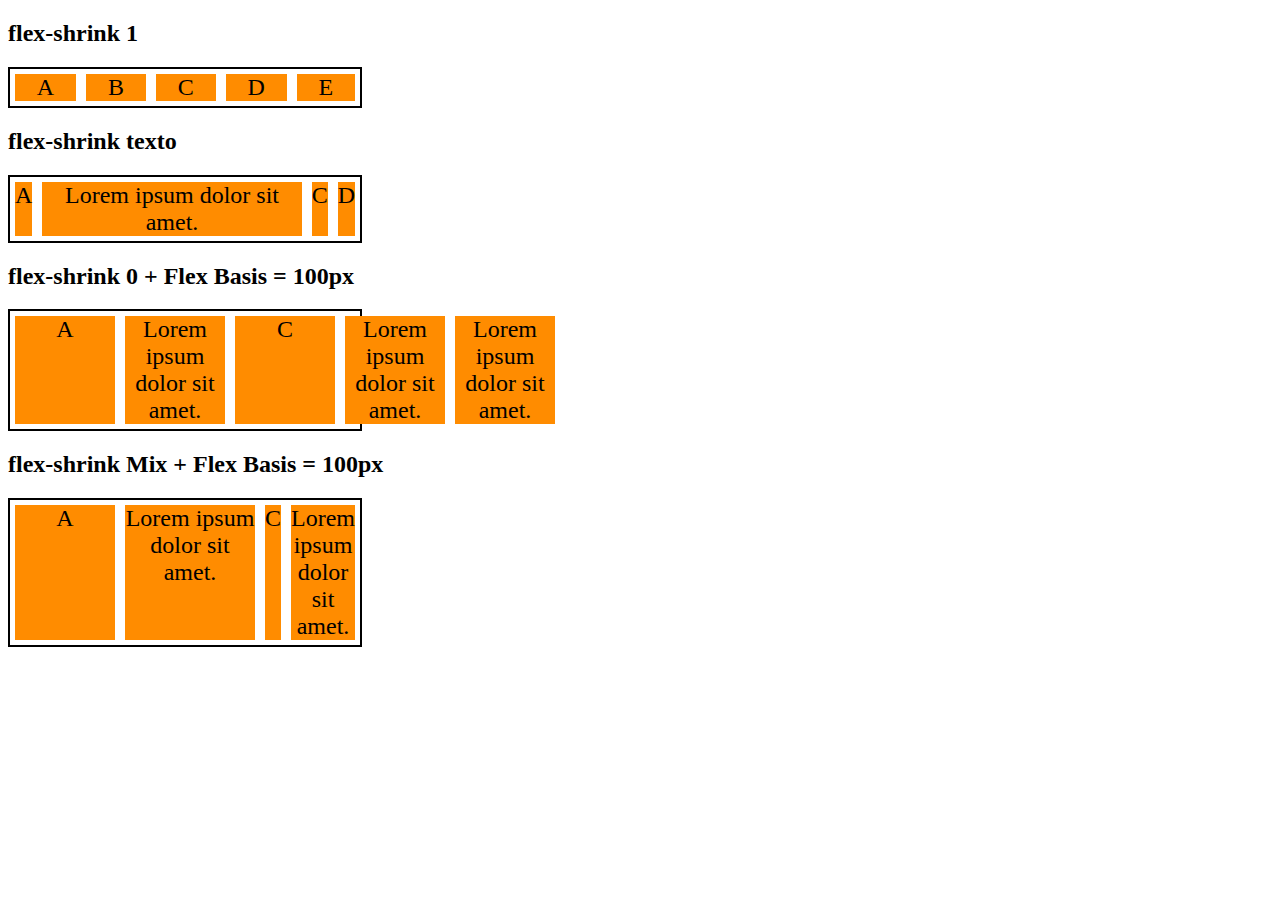
<file: flex-shrink.html>
<!DOCTYPE html>
<html lang="pt-br">
<head>
    <meta charset="UTF-8">
    <meta http-equiv="X-UA-Compatible" content="IE=edge">
    <meta name="viewport" content="width=device-width, initial-scale=1.0">
    <title>Flex Shrink</title>

    <style>
        .container{
            display: flex;
            border: 2px solid black;
            max-width: 350px;
        }

        .item{
            background-color: darkorange;
            text-align: center;
            margin: 5px;
            font-size: 24px;
        }

        .s1{
            flex-shrink: 1;
        }

        .s0{
            flex-shrink: 0;
            flex-basis: 100px;
        }

        .s2{
            flex-shrink: 2;
            flex-basis: 100px;
        }

        .s3{
            flex-shrink: 3;
            flex-basis: 100px;
        }

        .fg1{
            flex-grow: 1;
        }
    </style>
</head>
<body>
    <h2>flex-shrink 1</h2>
    <div class="container">
        <div class="item s1 fg1">A</div>
        <div class="item s1 fg1">B</div>
        <div class="item s1 fg1">C</div>
        <div class="item s1 fg1">D</div>
        <div class="item s1 fg1">E</div>
    </div>

    <h2>flex-shrink texto</h2>
    <div class="container">
        <div class="item s1 fg1">A</div>
        <div class="item s1 fg1">Lorem ipsum dolor sit amet.</div>
        <div class="item s1 fg1">C</div>
        <div class="item s1 fg1">D</div>
    </div>
    
    <h2>flex-shrink 0 + Flex Basis = 100px</h2>
    <div class="container">
        <div class="item s0 fg1">A</div>
        <div class="item s0 fg1">Lorem ipsum dolor sit amet.</div>
        <div class="item s0 fg1">C</div>
        <div class="item s0 fg1">Lorem ipsum dolor sit amet.</div>
        <div class="item s0 fg1">Lorem ipsum dolor sit amet.</div>
    </div>

    <h2>flex-shrink Mix + Flex Basis = 100px</h2>
    <div class="container">
        <div class="item s0 fg1">A</div>
        <div class="item s1 fg1">Lorem ipsum dolor sit amet.</div>
        <div class="item s2 fg1">C</div>
        <div class="item s3 fg1">Lorem ipsum dolor sit amet.</div>
    </div>

</body>
</html>
</file>
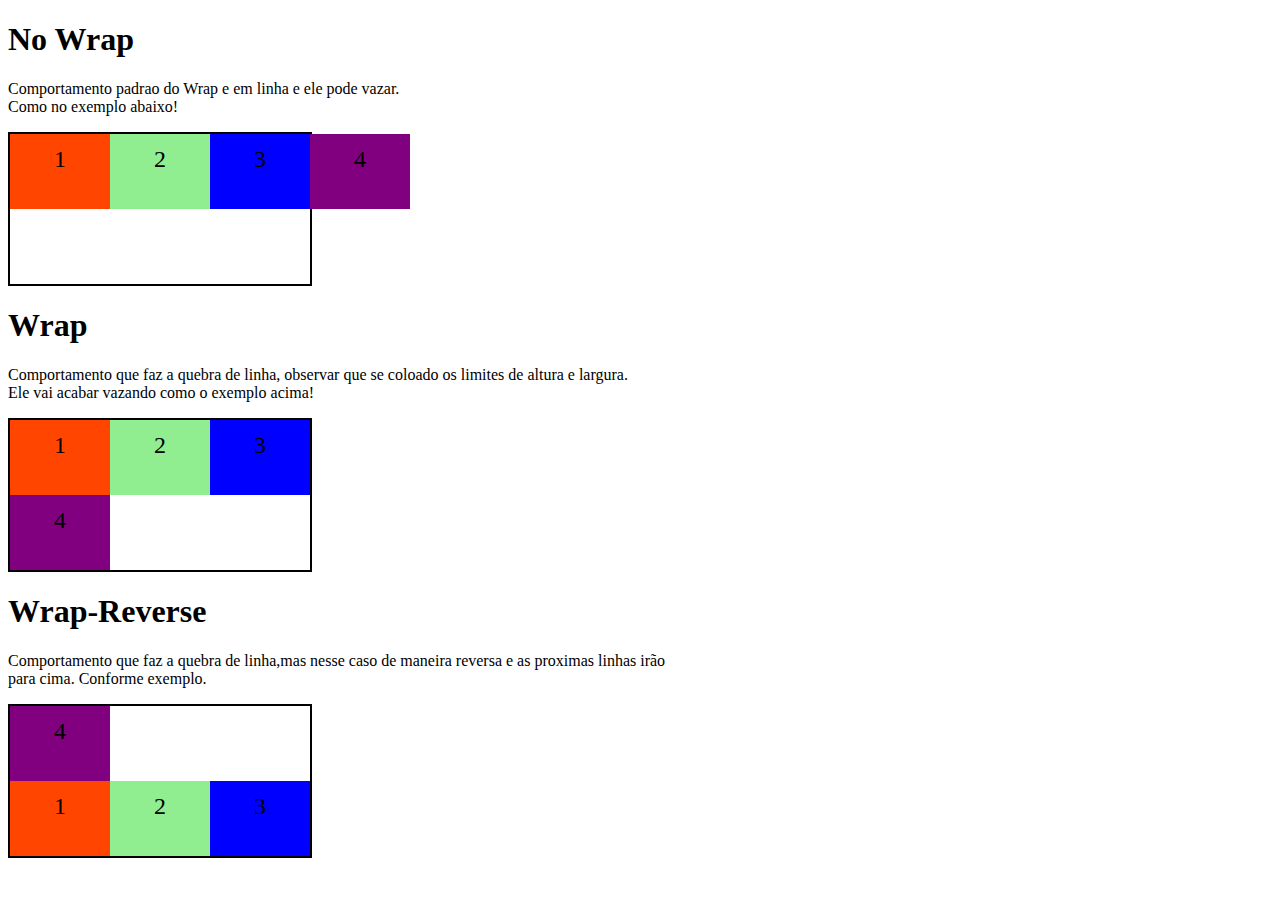
<file: flex-wrap.html>
<!DOCTYPE html>
<html lang="pt-br">
<head>
    <meta charset="UTF-8">
    <meta http-equiv="X-UA-Compatible" content="IE=edge">
    <meta name="viewport" content="width=device-width, initial-scale=1.0">
    <title>Flex-Wrap</title>

    <style>
        .flex-container{
            display: flex;
            height: 150px;
            border: 2px solid black;
            max-width: 300px;
            /*flex-direction: column;*/
            /* flex direction em colunas esta comentada apenas para visualizar, se quiser testar
            e so retirar o comentario */
        }

        .item{
            font-size: 24px;
            height: 50%;
            text-align: center;
            min-width: 100px;
            line-height: 50px;
            min-width: 100px;
        }
        /* comportamento padrao nao precisa usar, apenas para saber nao altera em nada!
       .nowrap{
            flex-wrap: nowrap;
       } */

       .wrap{
        flex-wrap: wrap;
       }

       .wrap-reverse{
        flex-wrap: wrap-reverse;
       }

        .blue{
            background: blue;
        }

        .green{
            background: lightgreen;
        }

        .orange{
            background: orangered;
        }

        .purple{
            background: purple;
        }
    </style>
</head>
<body>
    <h1>No Wrap</h1>

    <p>Comportamento padrao do Wrap e em linha e ele pode vazar. <br> Como no exemplo abaixo!</p>
    
    <div class="flex-container">
        <div class="item orange">1</div>
        <div class="item green">2</div>
        <div class="item blue">3</div>
        <div class="item purple">4</div>
    </div>

    <h1>Wrap</h1>

    <p>Comportamento que faz a quebra de linha, observar que se coloado os limites de altura
        e largura. <br> Ele vai acabar vazando como o exemplo acima!</p>
    
    <div class="flex-container wrap">
        <div class="item orange">1</div>
        <div class="item green">2</div>
        <div class="item blue">3</div>
        <div class="item purple">4</div>
    </div>

    <h1>Wrap-Reverse</h1>

    <p>Comportamento que faz a quebra de linha,mas nesse caso de maneira reversa e as proximas linhas irão
        <br> para cima. Conforme exemplo.</p>

    <div class="flex-container wrap-reverse">
        <div class="item orange">1</div>
        <div class="item green">2</div>
        <div class="item blue">3</div>
        <div class="item purple">4</div>
    </div>

    
</body>
</html>
</file>
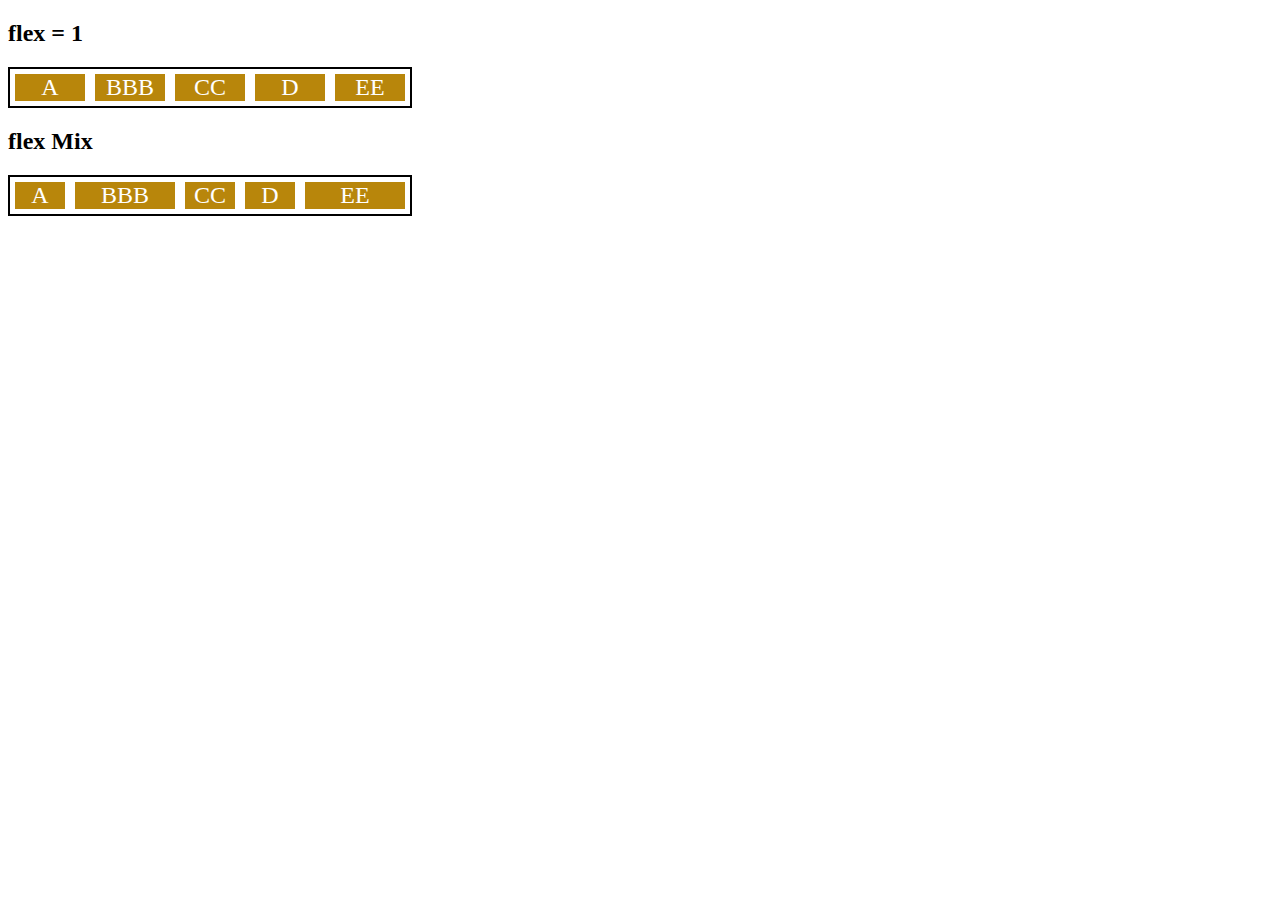
<file: flex.html>
<!DOCTYPE html>
<html lang="pt-br">
<head>
    <meta charset="UTF-8">
    <meta http-equiv="X-UA-Compatible" content="IE=edge">
    <meta name="viewport" content="width=device-width, initial-scale=1.0">
    <title>Flex</title>

    <style>
        .container{
            display: flex;
            border: 2px solid black;
            width: 400px;

        }

        .item{
            background-color: darkgoldenrod;
            text-align: center;
            color: white;
            font-size: 24px;
            margin: 5px;
        }

        .flex1{
            flex: 1;
            /*comando acima significa grow = 1, shrink = 1 e basis = 0 */
        }
        .flex2{
            flex: 2;
            /*comando acima significa grow = 2, shrink = 1 e basis = 0 */
        }

        /*quando o basis e zero como nos exemplos acima o comando para setar largura e ignorado! */

    </style>
</head>
<body>
    <h2>flex = 1</h2>
    <div class="container"> 
        <div class="item flex1">A</div>
        <div class="item flex1">BBB</div>
        <div class="item flex1">CC</div>
        <div class="item flex1">D</div>
        <div class="item flex1">EE</div>
    </div>

    <h2>flex Mix</h2>
    <div class="container"> 
        <div class="item flex1">A</div>
        <div class="item flex2">BBB</div>
        <div class="item flex1">CC</div>
        <div class="item flex1">D</div>
        <div class="item flex2">EE</div>
    </div>
    
</body>
</html>
</file>
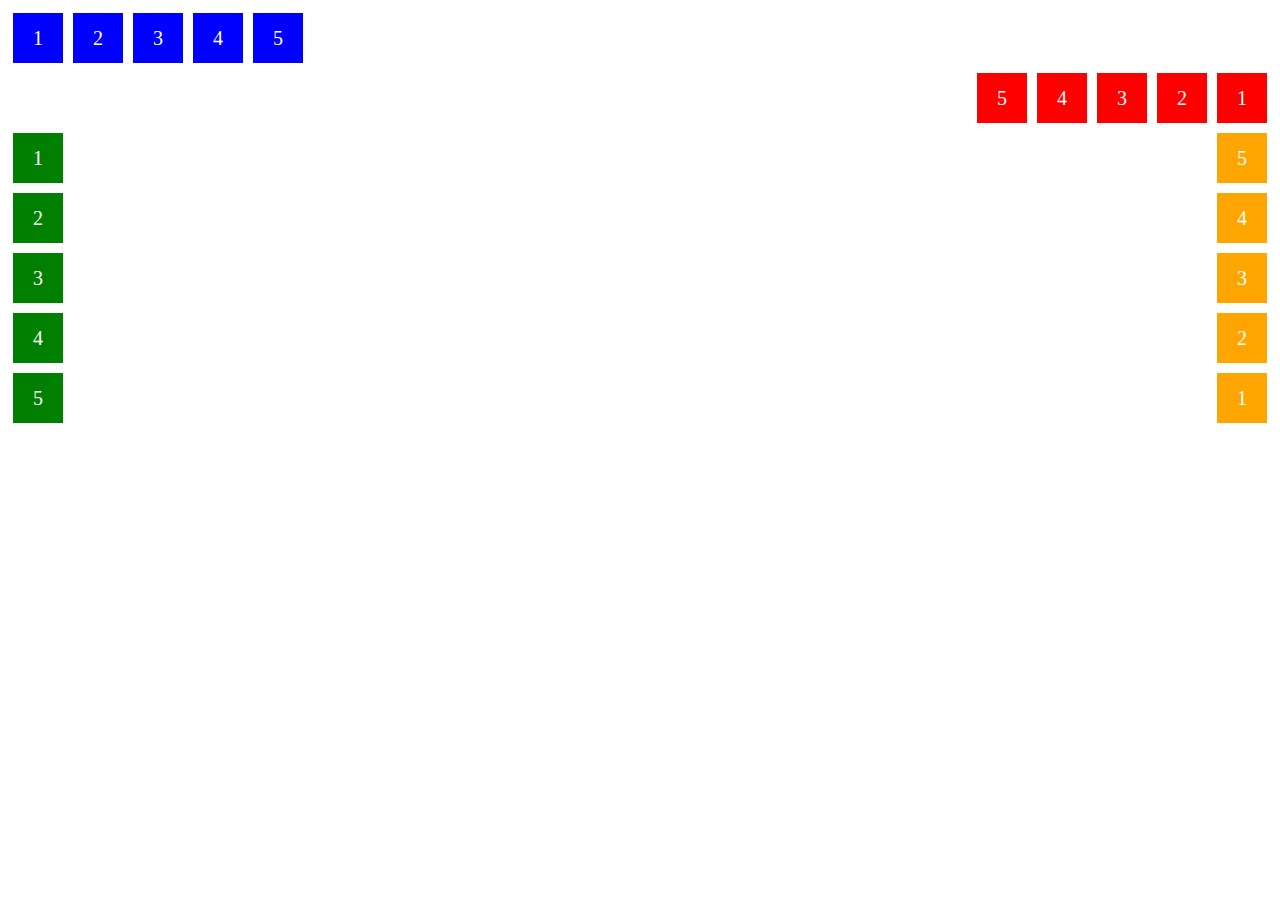
<file: flexDirection.html>
<!DOCTYPE html>
<html lang="pt-br">
<head>
    <meta charset="UTF-8">
    <meta http-equiv="X-UA-Compatible" content="IE=edge">
    <meta name="viewport" content="width=device-width, initial-scale=1.0">
    <title>Flex Direction</title>
    <style>
        .flex-container{
            margin: 0;
            padding: 0;
            display: flex;
            list-style: none;
        }

        .flex-item{
            background: blue;
            height: 50px;
            width: 50px;
            line-height: 50px;
            font-size: 20px;
            color: white;
            text-align: center;
            margin: 5px;
        }

        .row{
            flex-direction: row;
        }

        .row-reverse{
            flex-direction: row-reverse;
        }

        .row-reverse li{
            background-color: red;
        }

        .column{
            float: left;
            flex-direction: column;
        }

        .column li{
            background-color: green;
        }
        
        .column-reverse{
            float: right;
            flex-direction: column-reverse;
        }

        .column-reverse li{
            background: orange;
        }
    </style>
</head>
<body>
    <ul class="flex-container row">
        <li class="flex-item">1</li>
        <li class="flex-item">2</li>
        <li class="flex-item">3</li>
        <li class="flex-item">4</li>
        <li class="flex-item">5</li>
    </ul>
    
    <ul class="flex-container row-reverse">
        <li class="flex-item">1</li>
        <li class="flex-item">2</li>
        <li class="flex-item">3</li>
        <li class="flex-item">4</li>
        <li class="flex-item">5</li>
    </ul>

    <ul class="flex-container column">
        <li class="flex-item">1</li>
        <li class="flex-item">2</li>
        <li class="flex-item">3</li>
        <li class="flex-item">4</li>
        <li class="flex-item">5</li>
    </ul>

    <ul class="flex-container column-reverse">
        <li class="flex-item">1</li>
        <li class="flex-item">2</li>
        <li class="flex-item">3</li>
        <li class="flex-item">4</li>
        <li class="flex-item">5</li>
    </ul>
</body>
</html>
</file>
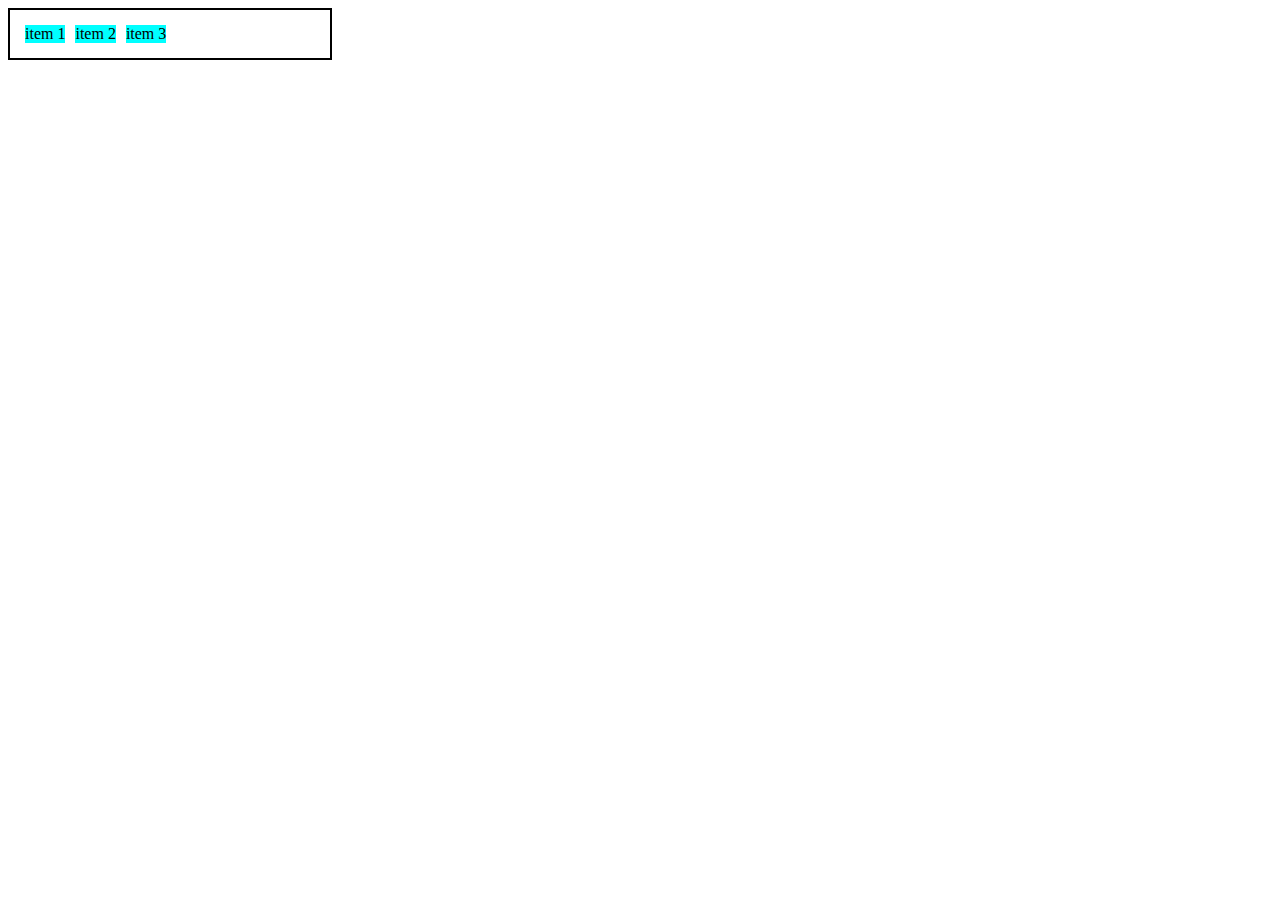
<file: home.html>
<!DOCTYPE html>
<html lang="pt-br">
<head>
    <meta charset="UTF-8">
    <meta http-equiv="X-UA-Compatible" content="IE=edge">
    <meta name="viewport" content="width=device-width, initial-scale=1.0">
    <title>Fundamentos - Display Flex</title>
    <style>
        .flex{
            max-width: 300px;
            padding: 10px;
            border: 2px solid black;
            display: flex;
        }
        .item{
            background-color: aqua;
            margin: 5px;
        }
    </style>
</head>
<body>
    <!-- comeco do estudo do flexbox -->
    <div class="flex">
        <div class="item">item 1</div>
        <div class="item">item 2</div>
        <div class="item">item 3</div>
    </div>
    
</body>
</html>
</file>
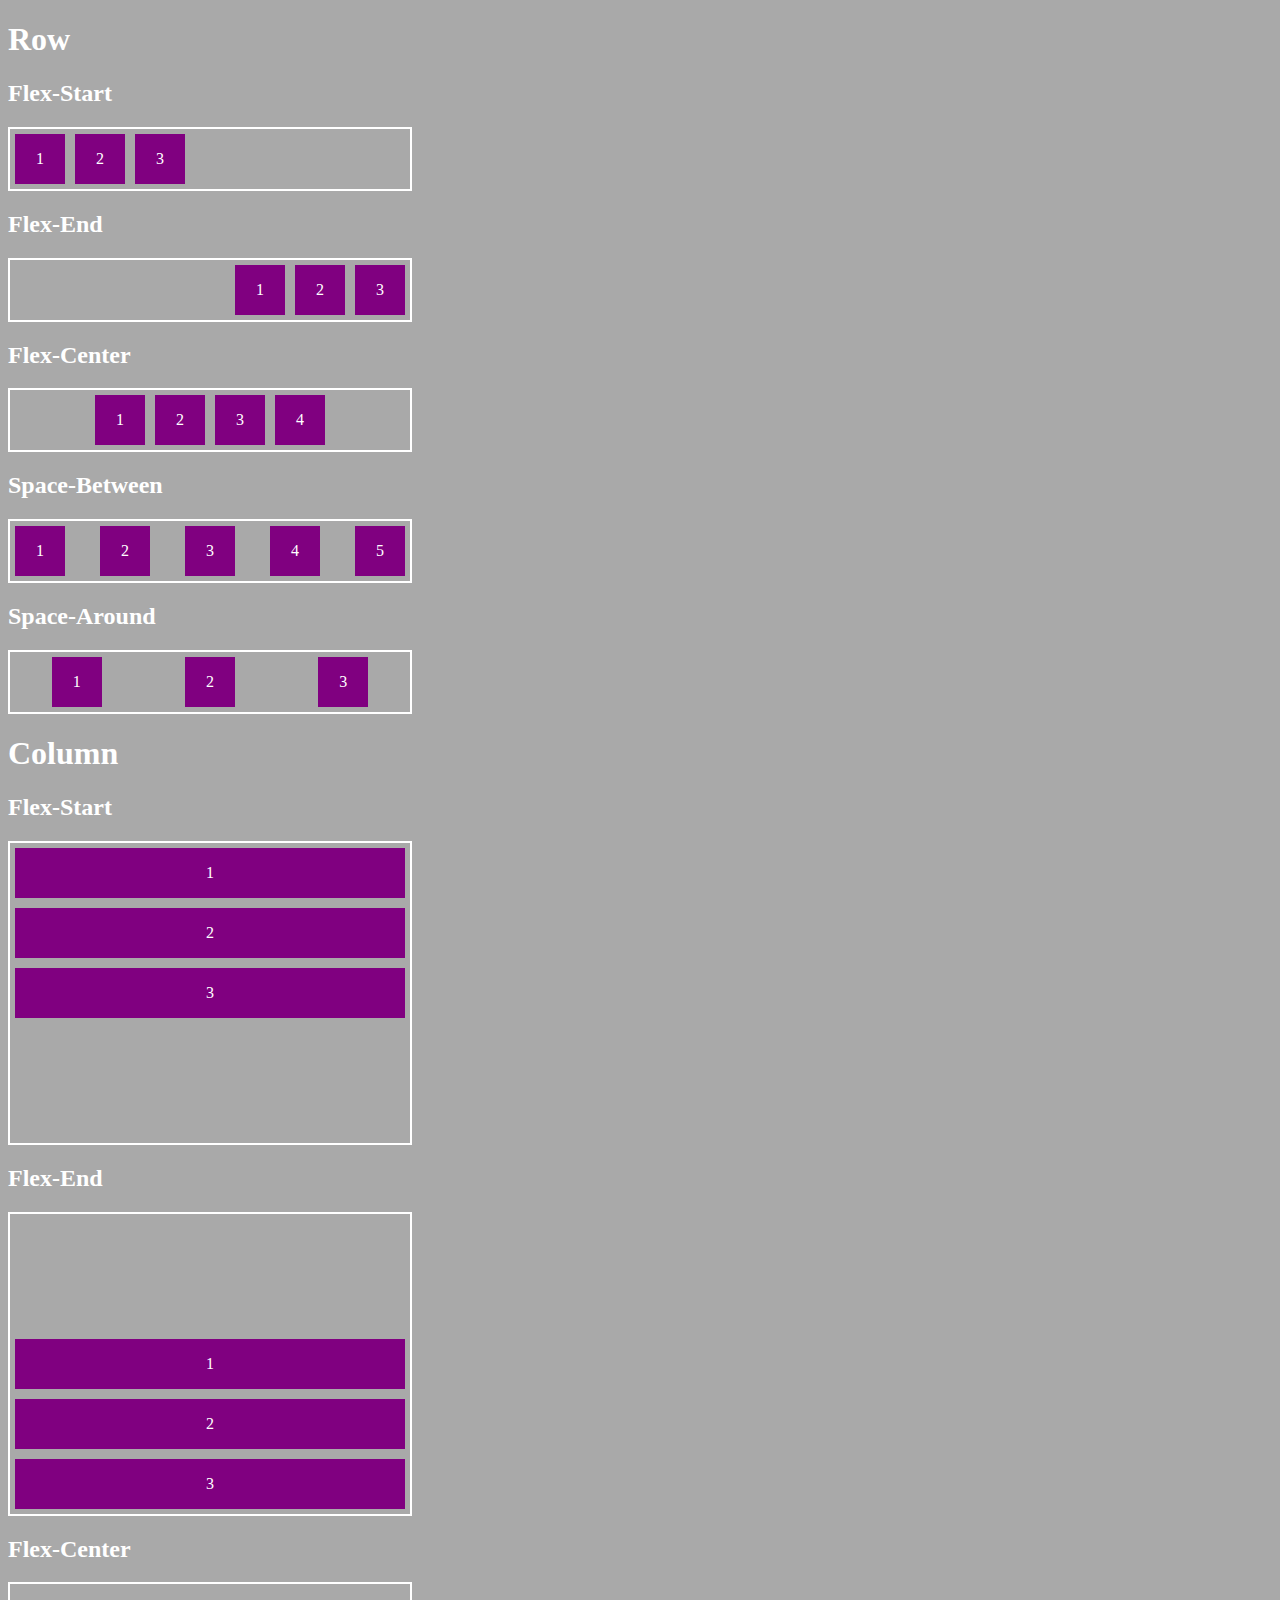
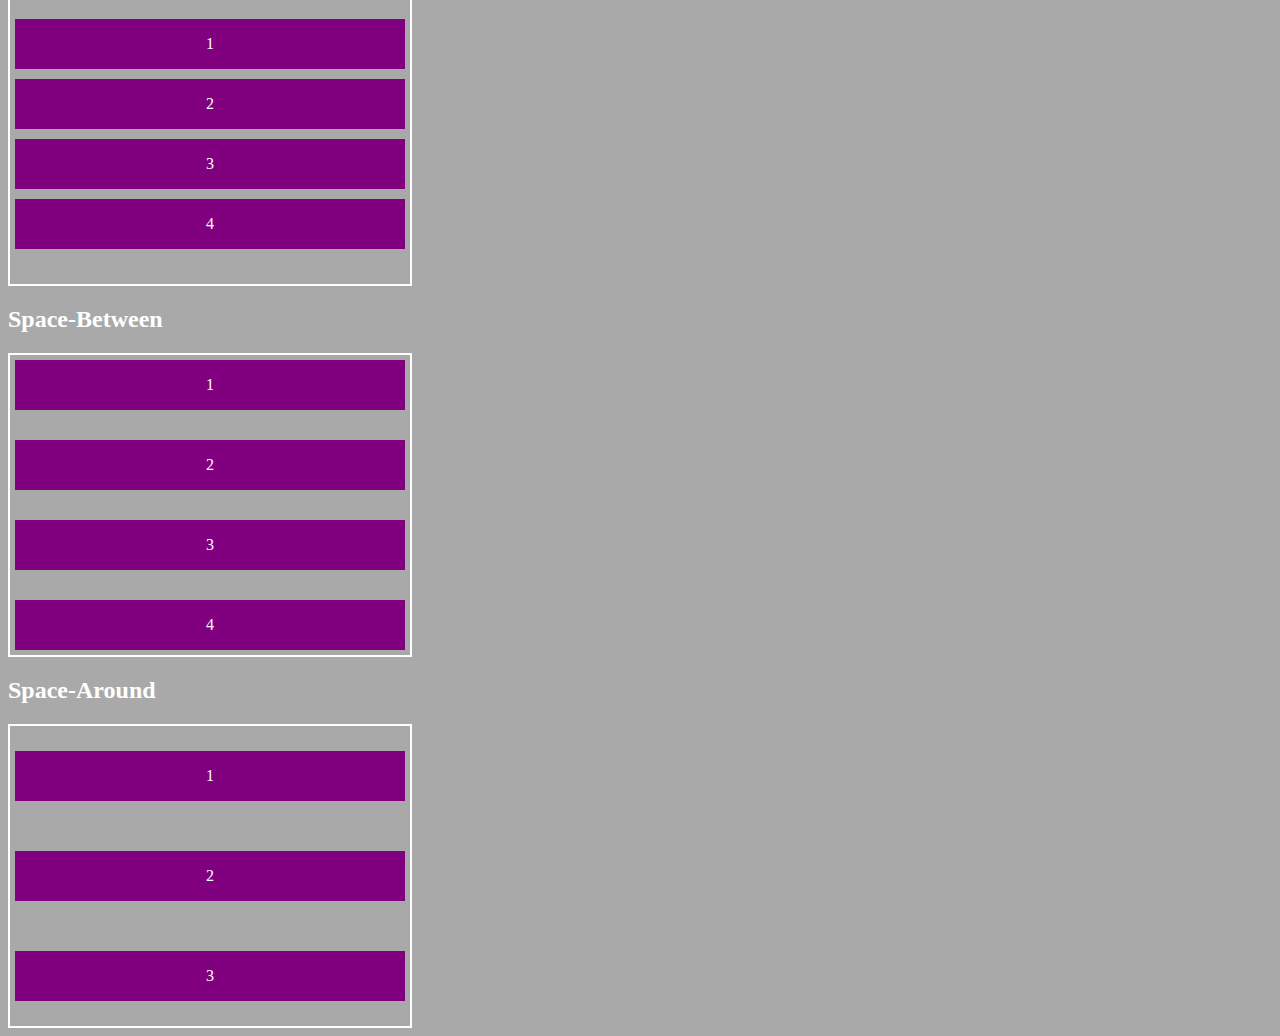
<file: justify-content.html>
<!DOCTYPE html>
<html lang="pt-br">
<head>
    <meta charset="UTF-8">
    <meta http-equiv="X-UA-Compatible" content="IE=edge">
    <meta name="viewport" content="width=device-width, initial-scale=1.0">
    <title>Justify Content</title>
    <style>
        .body{
            background-color: darkgray;
            color: white;
        }
        .container{
            max-width: 400px;
            border: 2px solid white;
            margin: 0;
            display: flex;
            
        }

        .item{
            background-color: purple;
            margin: 5px;
            text-align: center;
            color: white;
            min-width: 50px;
            height: 50px;
            line-height: 50px;
            }

            .flex-start{
                justify-content: flex-start;
            }

            .flex-end{
                justify-content: flex-end;
            }

            .flex-center{
                justify-content: center;
            }

            .space-between{
                justify-content: space-between;
            }

            .space-around{
                justify-content: space-around;
            }

            .column{
                flex-direction: column;
                min-height: 300px;
            }

    </style>

</head>

<body class="body">

    <h1>Row</h1>
    <!--justify content com os fundamentos do flexbox-->

    <h2>Flex-Start</h2>
    <!--Comportamento padrao-->

    <section class="container flex-start">

        <div class="item">1</div>
        <div class="item">2</div>
        <div class="item">3</div>

    </section>

    <h2>Flex-End</h2>
       
    <section class="container flex-end">

        <div class="item">1</div>
        <div class="item">2</div>
        <div class="item">3</div>

    </section>
    
    <h2>Flex-Center</h2>
       
    <section class="container flex-center">

        <div class="item">1</div>
        <div class="item">2</div>
        <div class="item">3</div>
        <div class="item">4</div>

    </section>

    <h2>Space-Between</h2>
       
    <section class="container space-between">

        <div class="item">1</div>
        <div class="item">2</div>
        <div class="item">3</div>
        <div class="item">4</div>
        <div class="item">5</div>

    </section>

    <h2>Space-Around</h2>
       
    <section class="container space-around">

        <div class="item">1</div>
        <div class="item">2</div>
        <div class="item">3</div>
               
    </section>

    <h1>Column</h1>

    <h2>Flex-Start</h2>
    <!--Comportamento padrao-->

    <section class="container flex-start column">

        <div class="item">1</div>
        <div class="item">2</div>
        <div class="item">3</div>

    </section>

    <h2>Flex-End</h2>
       
    <section class="container flex-end column">

        <div class="item">1</div>
        <div class="item">2</div>
        <div class="item">3</div>

    </section>
    
    <h2>Flex-Center</h2>
       
    <section class="container flex-center column">

        <div class="item">1</div>
        <div class="item">2</div>
        <div class="item">3</div>
        <div class="item">4</div>

    </section>

    <h2>Space-Between</h2>
       
    <section class="container space-between column">

        <div class="item">1</div>
        <div class="item">2</div>
        <div class="item">3</div>
        <div class="item">4</div>
       
    </section>

    <h2>Space-Around</h2>
       
    <section class="container space-around column">

        <div class="item">1</div>
        <div class="item">2</div>
        <div class="item">3</div>
               
    </section>
    
    
    
</body>

</html>
</file>
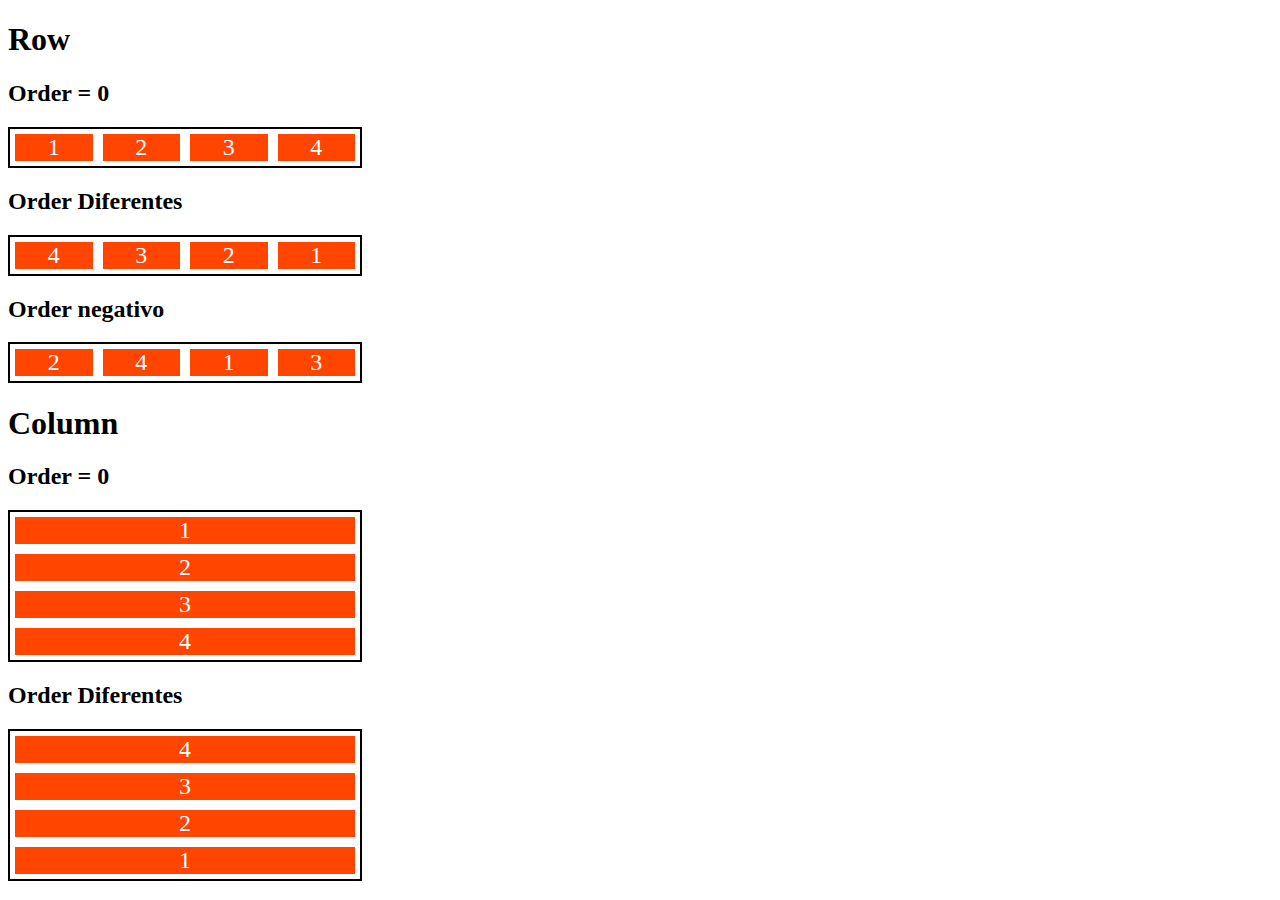
<file: order.html>
<!DOCTYPE html>
<html lang="pt-br">
<head>
    <meta charset="UTF-8">
    <meta http-equiv="X-UA-Compatible" content="IE=edge">
    <meta name="viewport" content="width=device-width, initial-scale=1.0">
    <title>Order</title>
    
    <style>
        .container{
            display: flex;
            border: 2px solid black;
            max-width: 350px;
        }

        .item{
            background-color: orangered;
            color: white;
            text-align: center;
            margin: 5px;
            flex: 1;
            font-size: 24px;
            margin: 5px;
        }

        .o1{
            order: 1;
        }

        .o2{
            order: 2;
        }

        .o3{
            order: 3;
        }

        .o4{
            order: 4;
        }

        .direction{
            flex-direction: column;
        }

        .o-{
            order: -1;
        }
    </style>
</head>
<body>
    <h1>Row</h1>
    <h2>Order = 0</h2>
    <div class="container">
        <div class="item">1</div>
        <div class="item">2</div>
        <div class="item">3</div>
        <div class="item">4</div>
    </div>

    <h2>Order Diferentes</h2>
    <div class="container">
        <div class="item o4">1</div>
        <div class="item o3">2</div>
        <div class="item o2">3</div>
        <div class="item o1">4</div>
    </div>
    <!--order serve para ordenar os elementos conforme exemplo acima-->
    <h2>Order negativo</h2>
    <div class="container">
        <div class="item o1">1</div>
        <div class="item o-">2</div>
        <div class="item o2">3</div>
        <div class="item o-">4</div>
    </div>
    <!--order negativo puxa para frente dos outros, no exemplo acima o 
        1 apenas passou o 3 mas nao os negativos-->

    <h1>Column</h1>
    <h2>Order = 0</h2>
    <div class="container direction">
        <div class="item">1</div>
        <div class="item">2</div>
        <div class="item">3</div>
        <div class="item">4</div>
    </div>

    <h2>Order Diferentes</h2>
    <div class="container direction">
        <div class="item o4">1</div>
        <div class="item o3">2</div>
        <div class="item o2">3</div>
        <div class="item o1">4</div>
    </div>
</body>
</html>
</file>
<file: flex-projeto/style.css>
*{
    margin: 0;
    padding: 0;
    font-family: 'Open Sans', 'sans-serif';
}

ul{
    list-style: none;
    margin: 0;
    padding: 0;
}

ul li a{
    text-decoration: none;
}

div img{
    display: block;
    width: 100%;
}

.flex-container{
    display: flex;
    max-width: 992px;
    margin: auto;
    width: 100%;
    min-width: 320px;  
    padding: 10px 15px;
}

header{
    background-color: #122a57;
    height: 100px;
    display: flex;
    align-items: center;
    color: #fff;
}

header .list-items{
    display: flex;
    max-width: 260px;
    width: 100%;
    justify-content: space-between;
    align-items: center;
}

.list-items li a{
    color:#fff;
}

header .menu{
    justify-content: space-between;
}

.presentation{
    height: 100vh;
    display: flex;
    align-items: center;
    justify-content: space-between;
}

.presentation .text-presentation{
    min-height: 200px;
    width: 100%;

}

.text-presentation h1{
    color: #122a57;
    font-size: 48px;
    margin-bottom: 10px;
}

.text-presentation p{
    color: #122a57;
    font-size: 15px;
    margin-bottom: 10px;
}

.text-presentation a{
    background-color: #122a57;
    color: #fff;
    text-align: center;
    border-radius: 30px;
    width: 220px;
    display: block;
    text-decoration: none;
    height: 50px;
    line-height: 50px;
    margin-top: 10px;
    margin-bottom: 10px;
   
}

#quem-somos{
    flex-direction: row-reverse;
    display: flex;
    align-items: center;
    justify-content: space-between;
}

#quem-somos h2{
    font-size: 32px;
    color: #122a57;
    display: flex;
    margin-bottom: 20px;
}

#quem-somos h2::before{
    content: "";
    height: 50px;
    width: 5px;
    margin-right: 5px;
    background-color: #122a57;
    position: relative;
}

#quem-somos p{
    margin-bottom: 10px;
    width: 90%;
    color: #122a57;
}

#quem-somos img{
    min-width: 420px;
}

.container-externo{
    background-color: #122a57;
    width: 100%;
}

#servicos{
    flex-direction: column;
    padding-top: 50px;
    padding-bottom: 100px;
}

#servicos h2{
    color: #fff;
    font-size: 32px;
    margin-bottom: 20px;
}

.list-servicos{
    display: flex;
    justify-content: space-between;
}

.list-servicos .item-servicos{
    text-align: center;
}

.item-servicos a{
    width: 120px;
    background-color: #fff;
    color: #122a57;
    border-radius: 30px;
    width: 220px;
    display: block;
    text-decoration: none;
    height: 50px;
    line-height: 50px;
    text-align: center;
    margin-top: 20px;
    padding: 5px 10px;
    font-size: 14px;
    font-weight: 700;

}

.item-servicos p{
    font-weight: 700;
    font-size: 18px;
    color: #fff;
    margin-top: 20px;
}

.item-servicos img{
    width: 80%;
    margin: auto;
}

#planos{
    flex-direction: column;
    min-height: 100vh;
    padding-top: 50px;
}

#planos h2{
    font-size: 32px;
    color: #122a57;
}

.list-planos{
    display: flex;
    align-items: flex-end;
    justify-content: space-between;
    
}

.item-planos{
    flex: 1;
    border: 5px solid #122a57;
    margin-right: 20px;
    padding: 10px;
    max-width: 240px;
   
}
.item-planos .btn{
    margin: auto;
    margin-bottom: 20px;
}
.btn{
    background-color: #122a57;
    color: #fff;
    text-align: center;
    border-radius: 30px;
    width: 220px;
    display: block;
    text-decoration: none;
    height: 50px;
    line-height: 50px;
    margin-top: 10px;
    margin-bottom: 10px;
}

.item-planos h3{
    font-size: 24px;
    display: flex;
    flex-direction: column;
    text-align: center;
    margin-top: 20px;
    color: #122a57;
}

.item-planos h3::after{
    content: "";
    background-color: #122a57;
    width: 100%;
    height: 3px;
    margin-top: 20px;
    margin-bottom: 15px;
}

.item-planos ul{
    padding: 10px 20px;
    display: flex;
    flex-direction: column;
    margin-bottom: 10px;
    color: #122a57;
}

.item-planos ul li{
    display: flex;
    flex-wrap: nowrap;
    align-items: center;
}

.item-planos ul li::before{
    content: "";
    width: 10px;
    height: 10px;
    background-color: #122a57;
    margin-right: 5px;
}

footer{
    background-color: #122a57;
    color: #fff;
    height: 70px;
    display: flex;
    align-items: center;
    
}
footer .footer{
    justify-content: space-between;

}

/* Mobile */
@media(max-width: 992px){
    .flex-container{
        flex-direction: column;
    }

    .presentation{
        flex-direction: column-reverse;
    }

    .presentation .text-presentation{
        width: 100%;
    }

    #quem-somos{
        flex-direction: column-reverse;
    }

    #quem-somos img{
        min-width: 320px;
        margin: auto;
    }

    .list-servicos{
        flex-direction: column;
    }

    .item-servicos img{
        width: 50%;
        margin: auto;
    }

    .list-planos{
        flex-direction: column;
        align-items: flex-start;
        margin-bottom: 20px;
    }

    .list-planos .item-planos{
        max-width: 90%;
        margin: auto;
        width: 100%;
        margin-bottom: 20px;
    }
}
</file>
